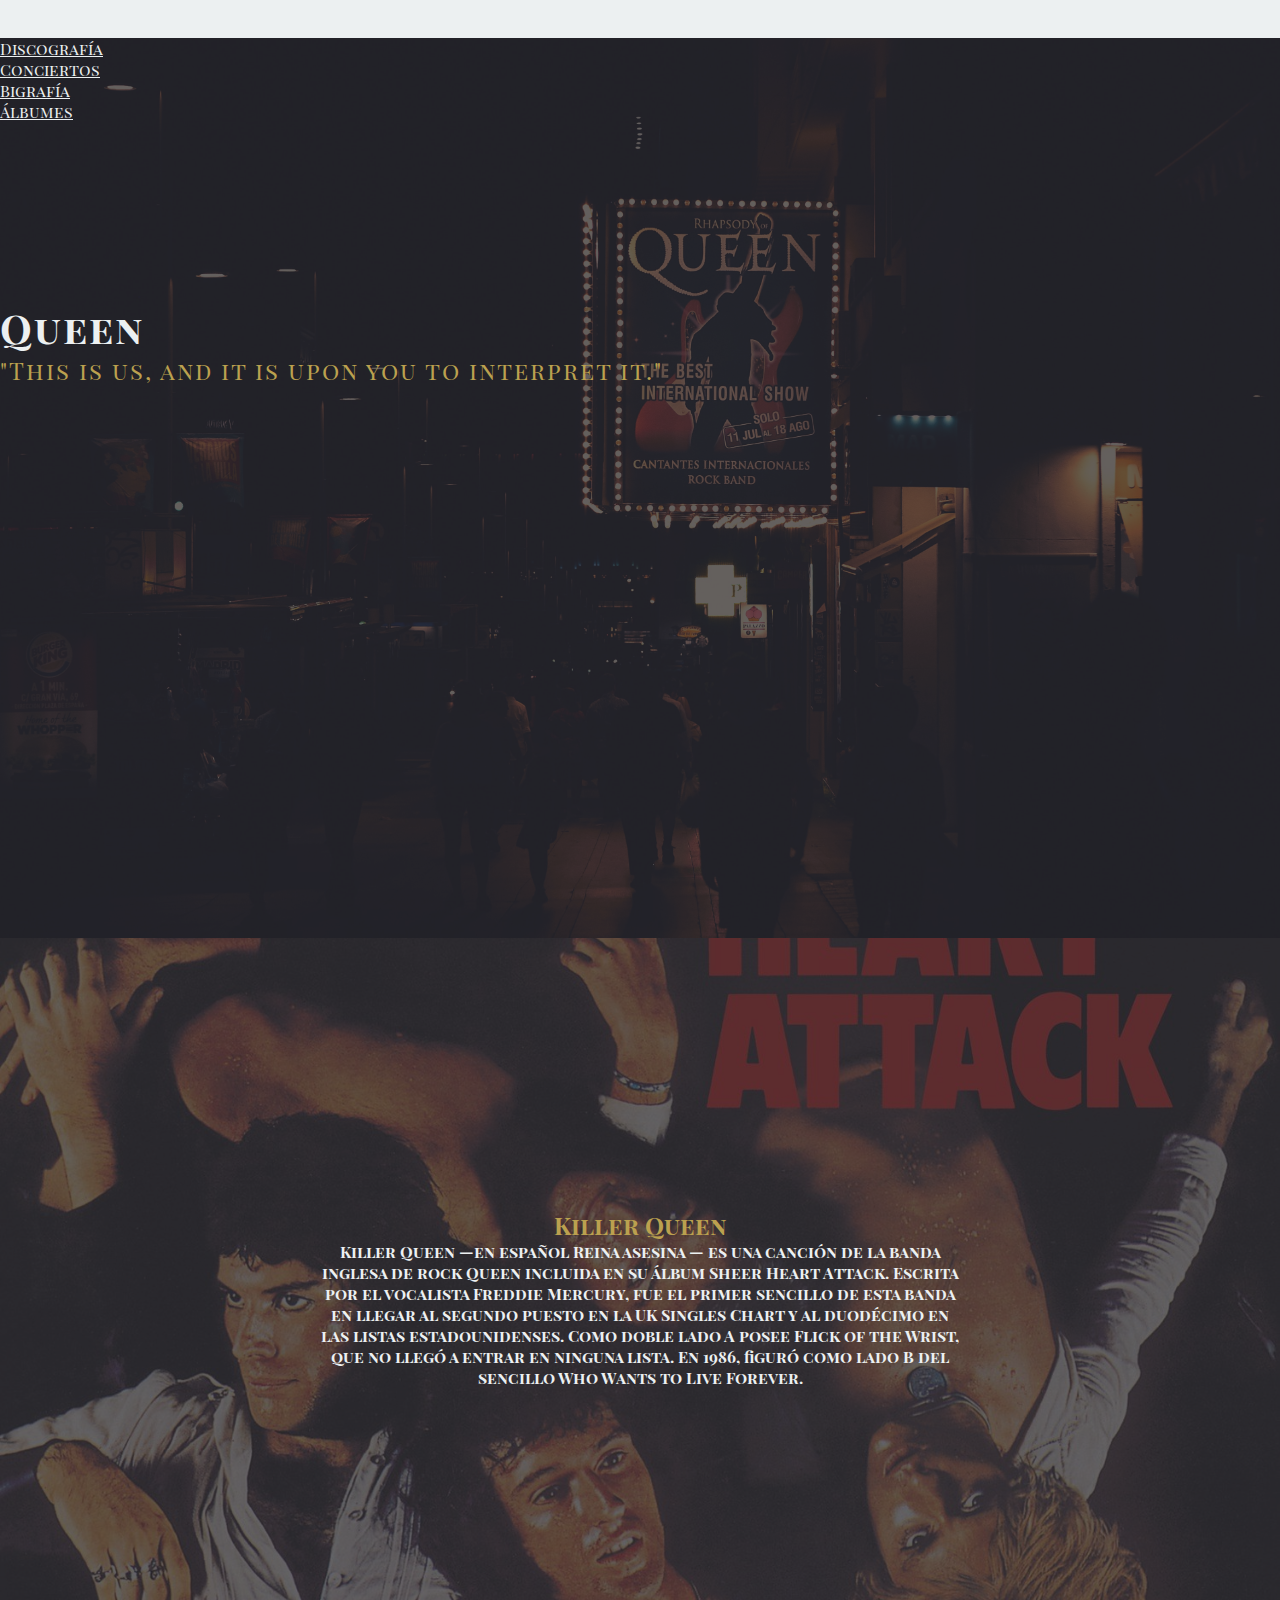
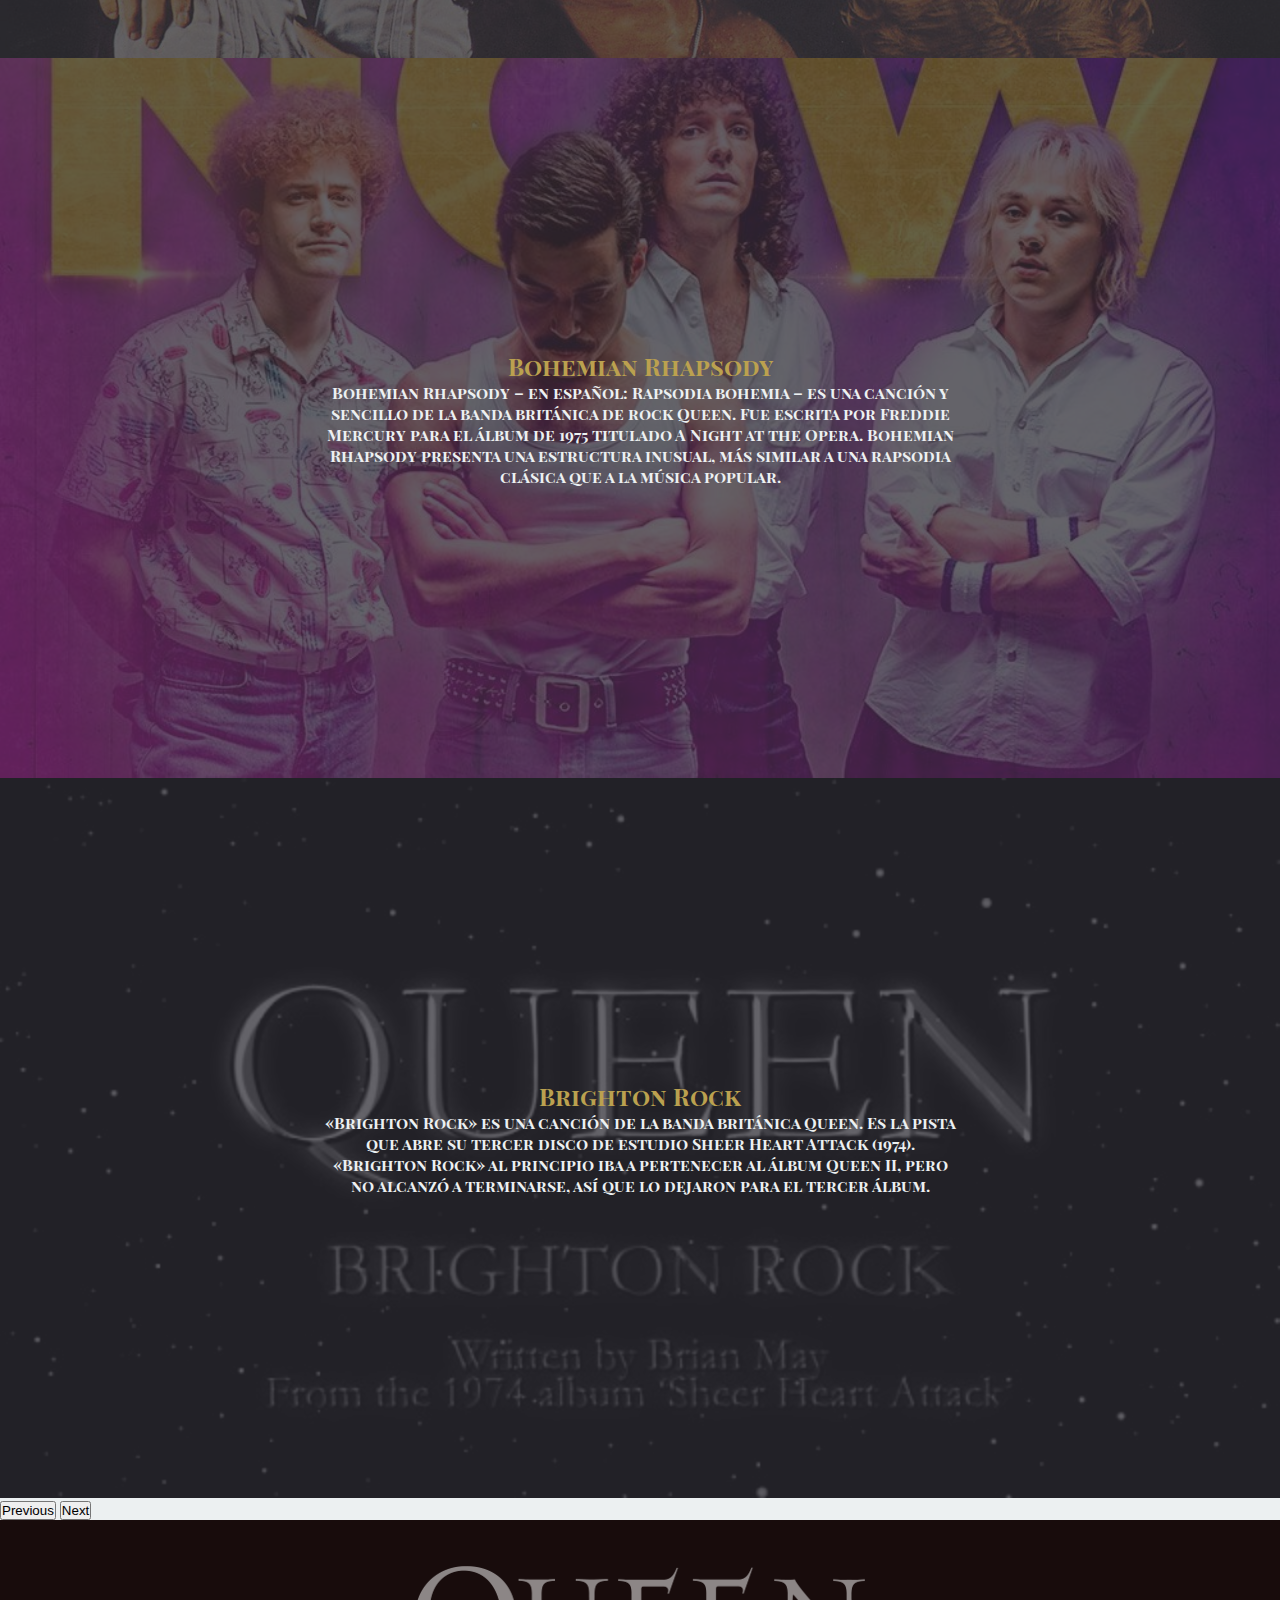
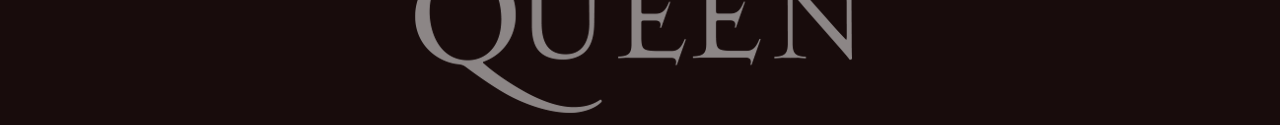
<file: index.html>
<!DOCTYPE html>
<html lang="en">

<head>
  <meta charset="UTF-8" />
  <meta name="viewport" content="width=device-width, initial-scale=1.0" />
  <title>Queen</title>
  <link rel="preconnect" href="https://fonts.googleapis.com" />
  <link rel="preconnect" href="https://fonts.gstatic.com" crossorigin />
  <link href="https://fonts.googleapis.com/css2?family=Playfair+Display+SC:ital,wght@1,900&display=swap"
    rel="stylesheet" />
  <link href="https://cdn.jsdelivr.net/npm/bootstrap@5.1.3/dist/css/bootstrap.min.css" rel="stylesheet"
    integrity="sha384-1BmE4kWBq78iYhFldvKuhfTAU6auU8tT94WrHftjDbrCEXSU1oBoqyl2QvZ6jIW3" crossorigin="anonymous">
  <link rel="stylesheet" href="./assets/css/style.css" />
</head>

<body>
  <div class="container-fluid banner">
    <div class="row">
      <div class="col-md-12">
        <nav class="navbar navbar-expand-lg navbar-light ">
          <div class="container">
            <a class="navbar-brand mb-0 h1">

            </a>
            <ul class=" navbar-nav  justify-content-end">
              <li class="nav-item"><a href="./index2.html" class="nav-link">Discograf&iacute;a</a></li>
              <li class="nav-item"><a href="./index3.html" class="nav-link">Conciertos</a></li>
              <li class="nav-item"><a href="./index4.html" class="nav-link">Bigraf&iacute;a</a></li>
              <li class="nav-item"><a href="./index5.html" class="nav-link">&Aacute;lbumes</a></li>
            </ul>
          </div>
        </nav>
        <div class="col-md-8 offset-md-2 info">
          <h1 class="text-center">Queen</h1>
          <p class="text-center">
            "This is us, and it is upon you to interpret it."
          </p>
        </div>
      </div>
    </div>

  </div>


  <div id="carouselExampleFade" class="carousel slide carousel-fade" data-bs-ride="carousel">
    <div class="carousel-inner">
      <div class="carousel-item active song__killer">
        <div class="song__text">
          <h2>Killer Queen</h2>
          <p>
            Killer Queen —en español Reina asesina — es una canción de la banda
            inglesa de rock Queen incluida en su álbum Sheer Heart Attack. Escrita
            por el vocalista Freddie Mercury, fue el primer sencillo de esta banda
            en llegar al segundo puesto en la UK Singles Chart y al duodécimo en
            las listas estadounidenses. Como doble lado A posee Flick of the
            Wrist, que no llegó a entrar en ninguna lista. En 1986, figuró como
            lado B del sencillo Who Wants to Live Forever.
          </p>
        </div>
      </div>
      <div class="carousel-item song">
        <div class="song__text">
          <h2>Bohemian Rhapsody</h2>
          <p>
            Bohemian Rhapsody – en español: Rapsodia bohemia – es una canción y
            sencillo de la banda británica de rock Queen. Fue escrita por Freddie
            Mercury para el álbum de 1975 titulado A Night at the Opera. Bohemian
            Rhapsody presenta una estructura inusual, más similar a una rapsodia
            clásica que a la música popular.
          </p>
        </div>
      </div>
      <div class="carousel-item song__brock">
        <div class="song__text">
          <h2>Brighton Rock</h2>
          <p>«Brighton Rock» es una canción de la banda británica Queen. Es la pista que abre su tercer disco de estudio
            Sheer Heart Attack (1974). «Brighton Rock» al principio iba a pertenecer al álbum Queen II, pero no alcanzó
            a terminarse, así que lo dejaron para el tercer álbum.</p>
        </div>
      </div>
    </div>
    <button class="carousel-control-prev" type="button" data-bs-target="#carouselExampleFade" data-bs-slide="prev">
      <span class="carousel-control-prev-icon" aria-hidden="true"></span>
      <span class="visually-hidden">Previous</span>
    </button>
    <button class="carousel-control-next" type="button" data-bs-target="#carouselExampleFade" data-bs-slide="next">
      <span class="carousel-control-next-icon" aria-hidden="true"></span>
      <span class="visually-hidden">Next</span>
    </button>
  </div>
  <footer class="footer">
    <div class="container">
      <a href="#" class="footer__logo">
        <img src="./assets/images/footer-logo.png" alt="" />
      </a>
    </div>
  </footer>

  <script src="https://cdn.jsdelivr.net/npm/bootstrap@5.1.3/dist/js/bootstrap.bundle.min.js"
    integrity="sha384-ka7Sk0Gln4gmtz2MlQnikT1wXgYsOg+OMhuP+IlRH9sENBO0LRn5q+8nbTov4+1p"
    crossorigin="anonymous"></script>
  <script src="./assets/js/script.js"></script>
</body>

</html>
</file>
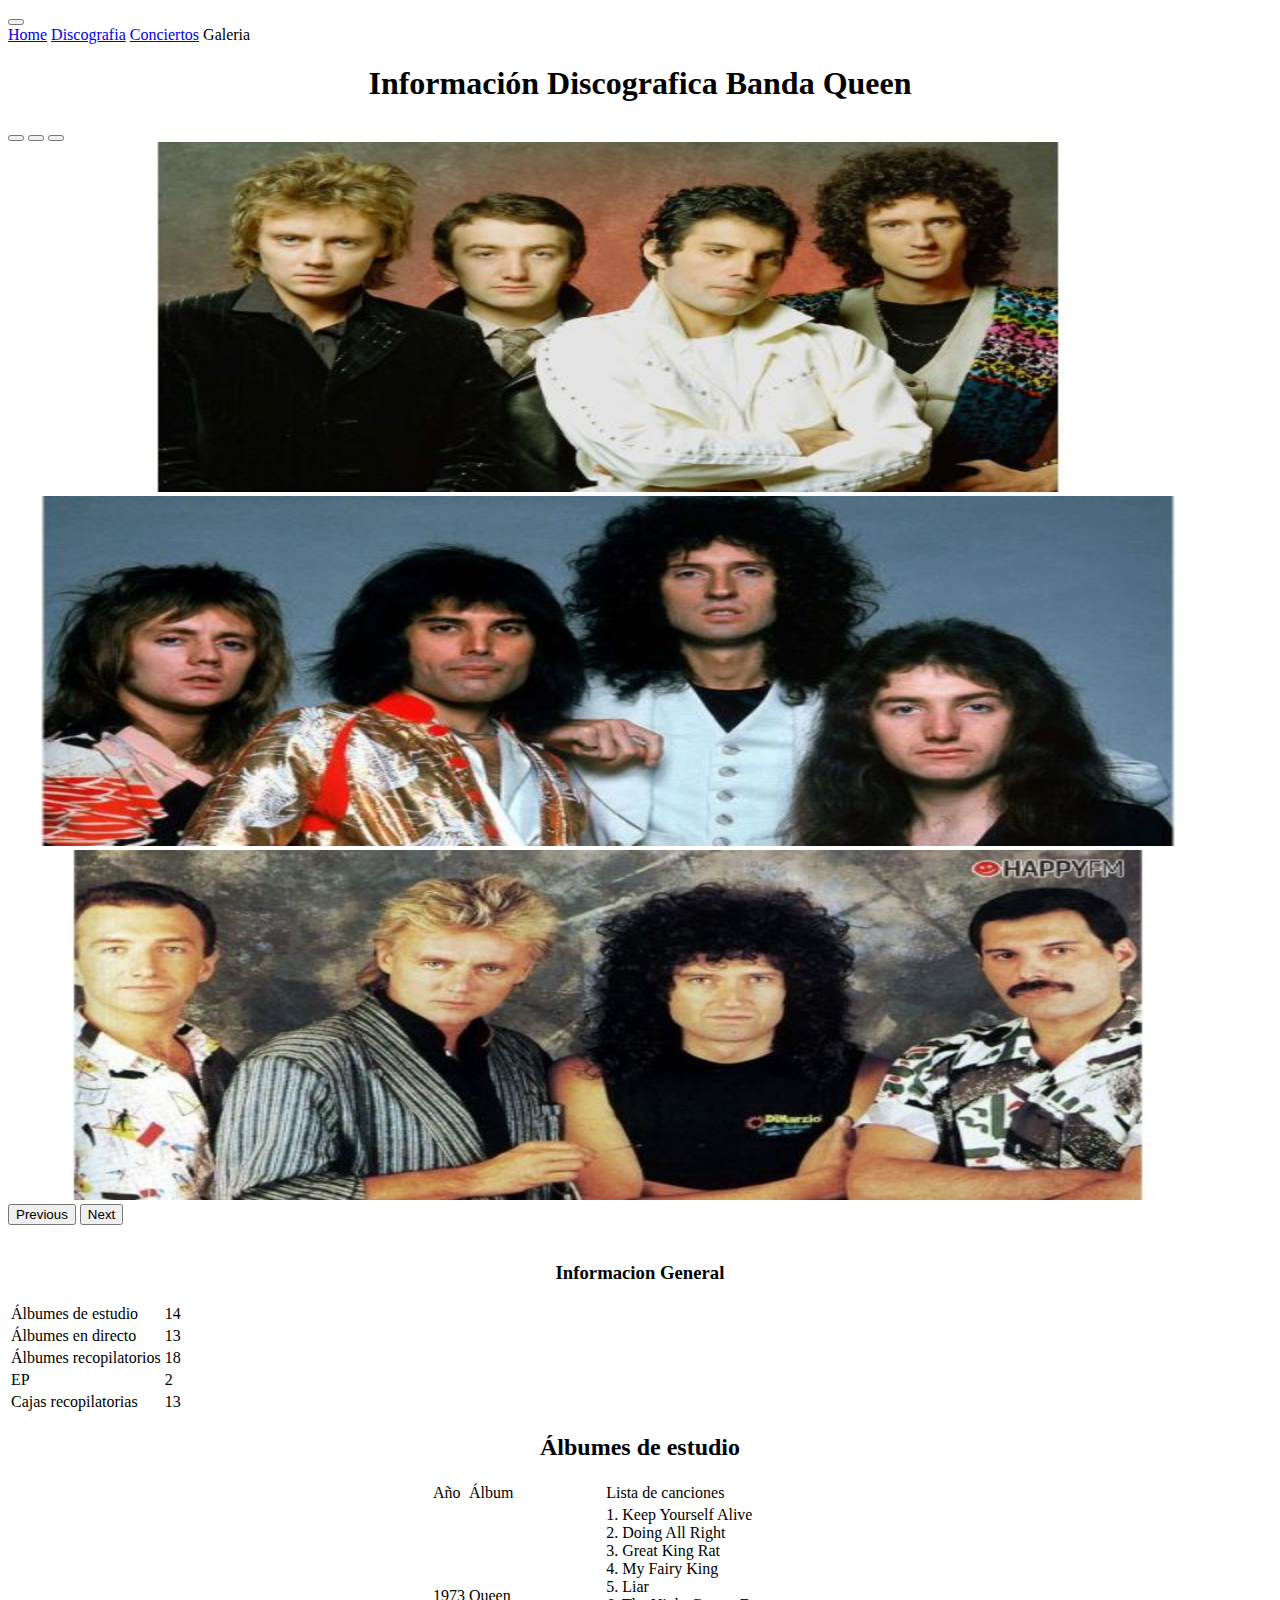
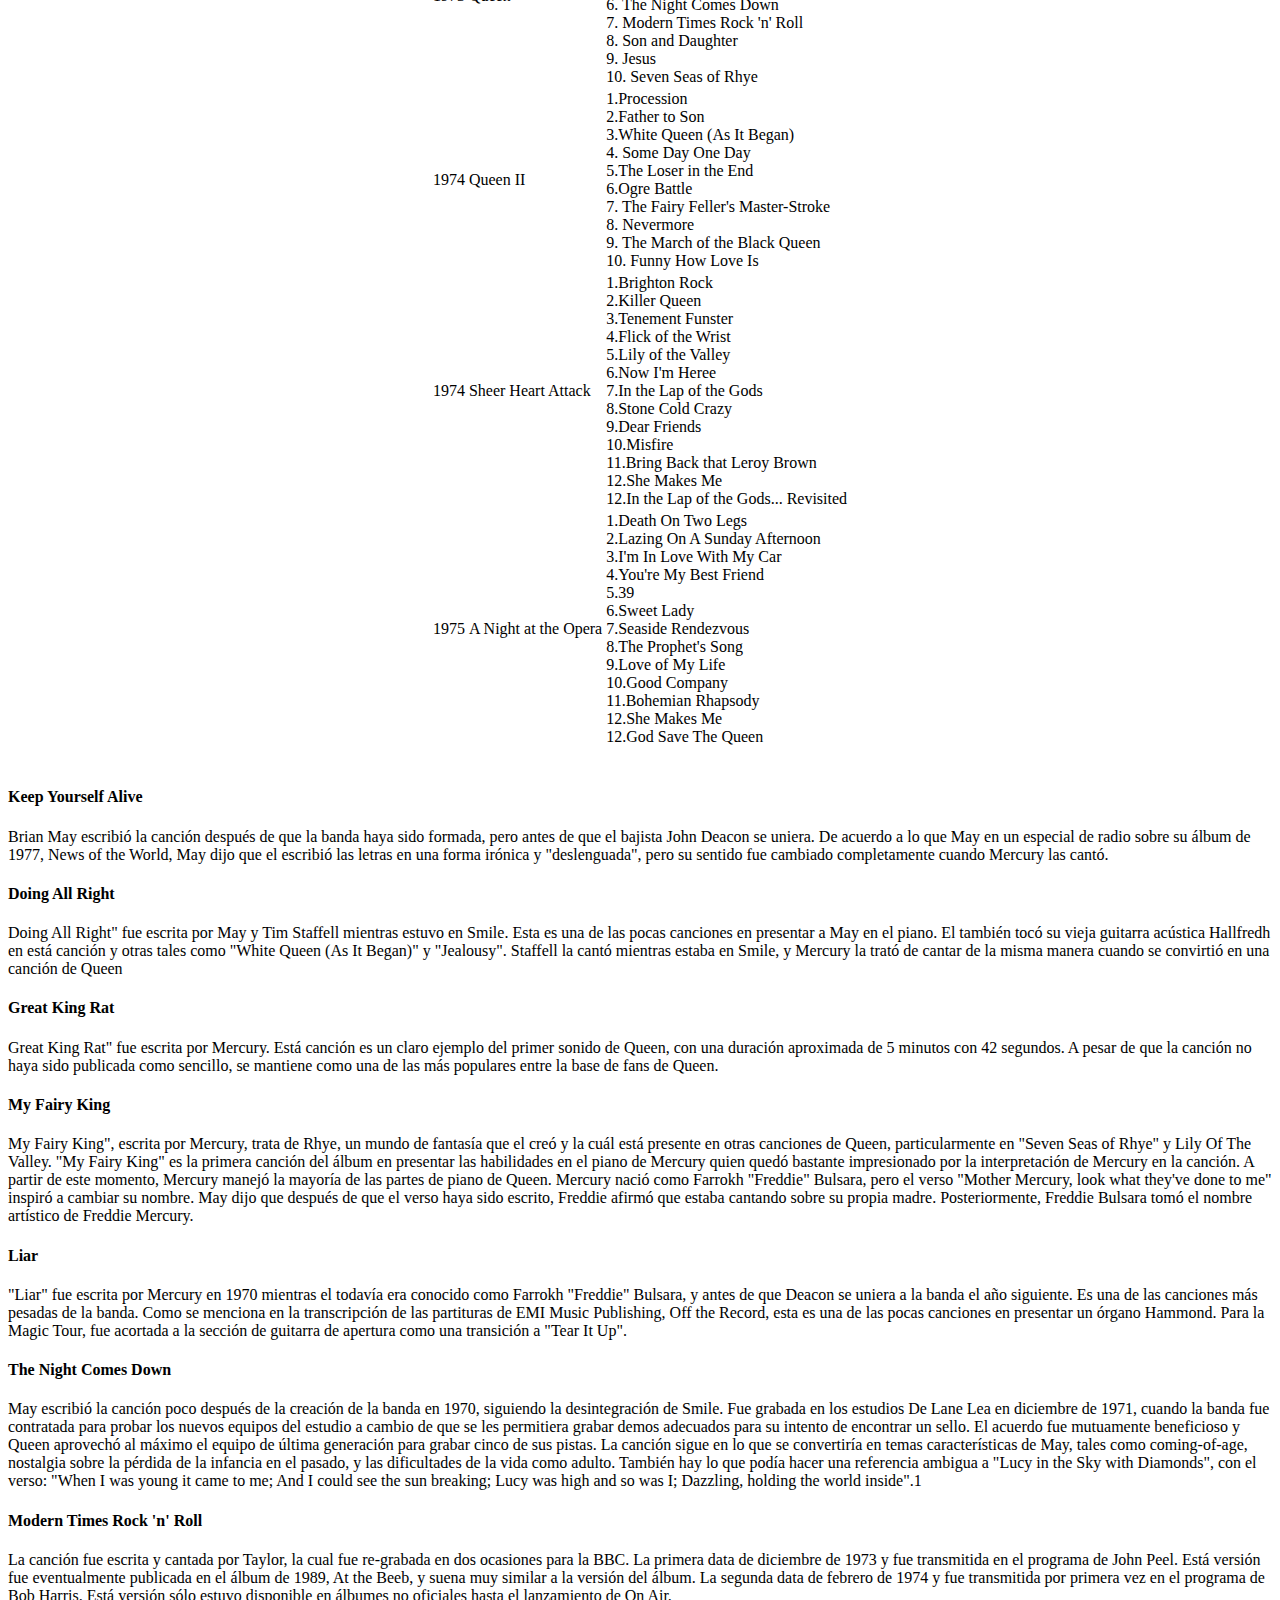
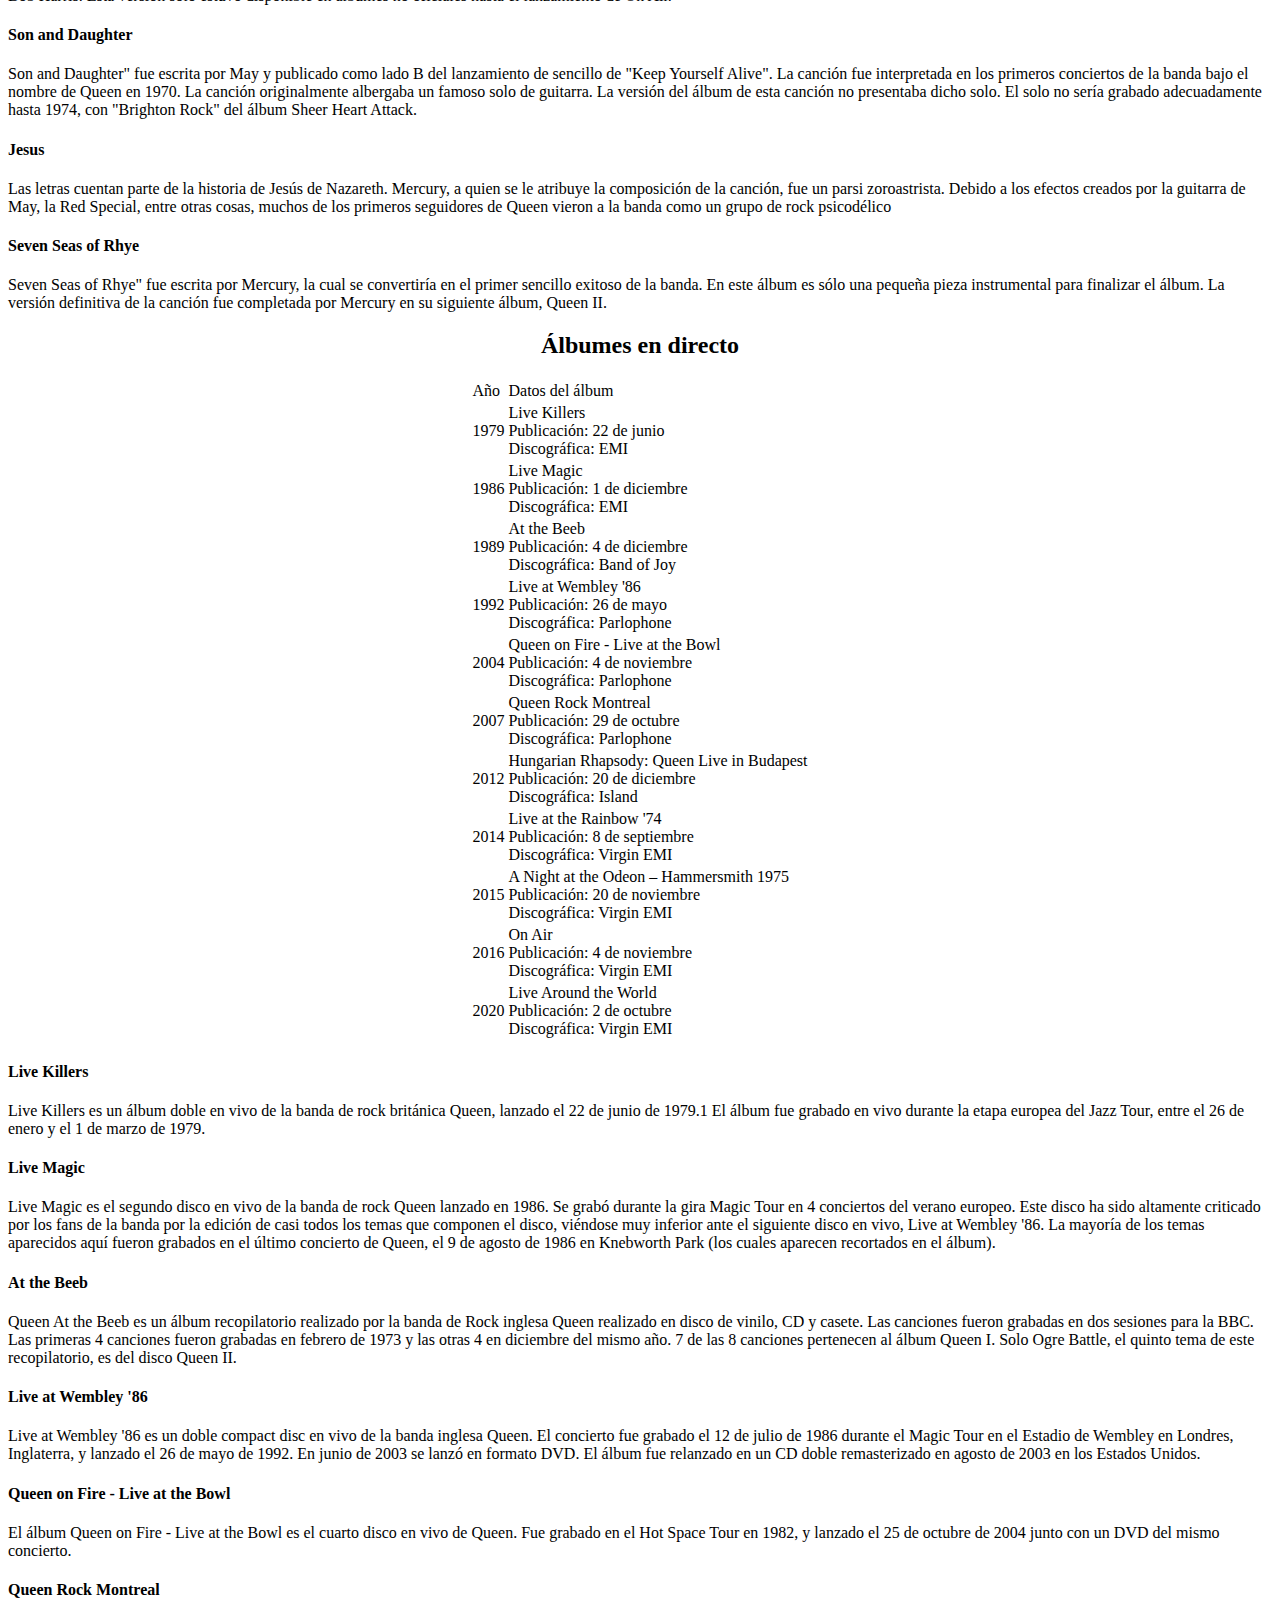
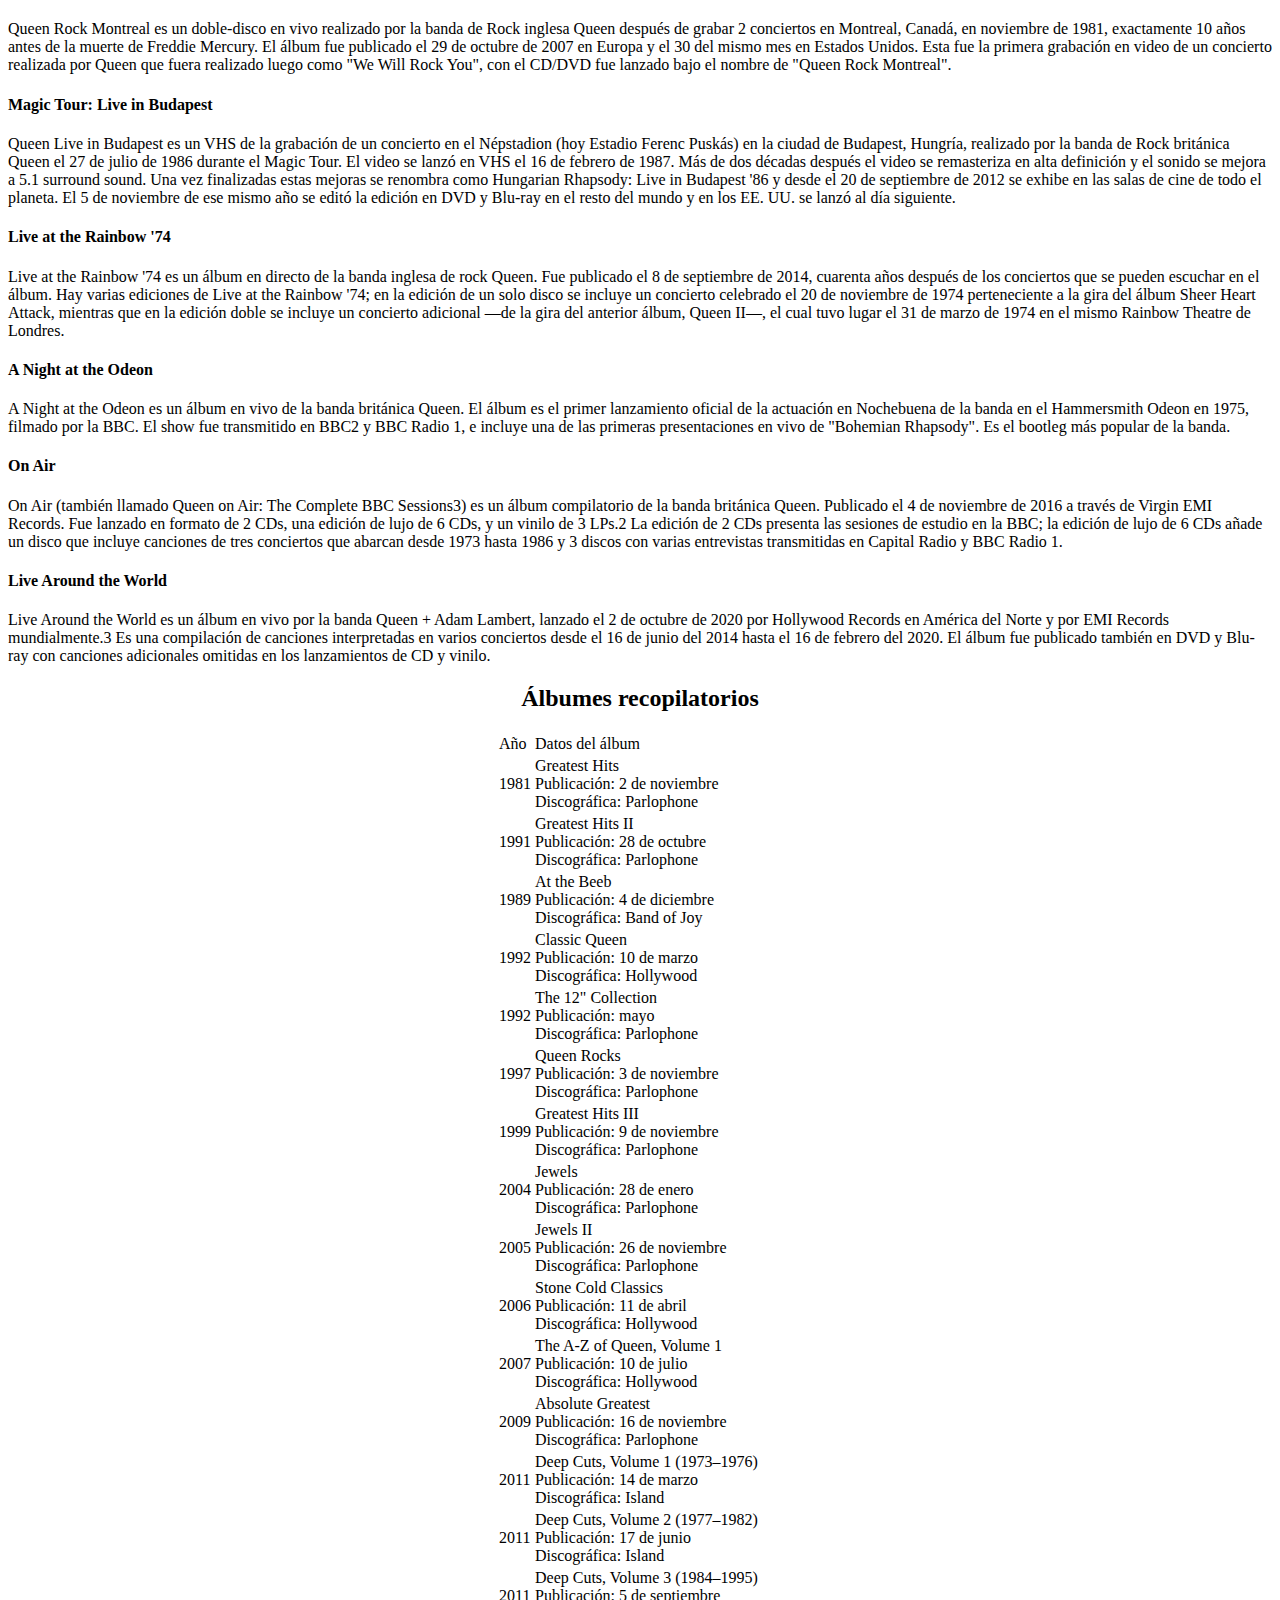
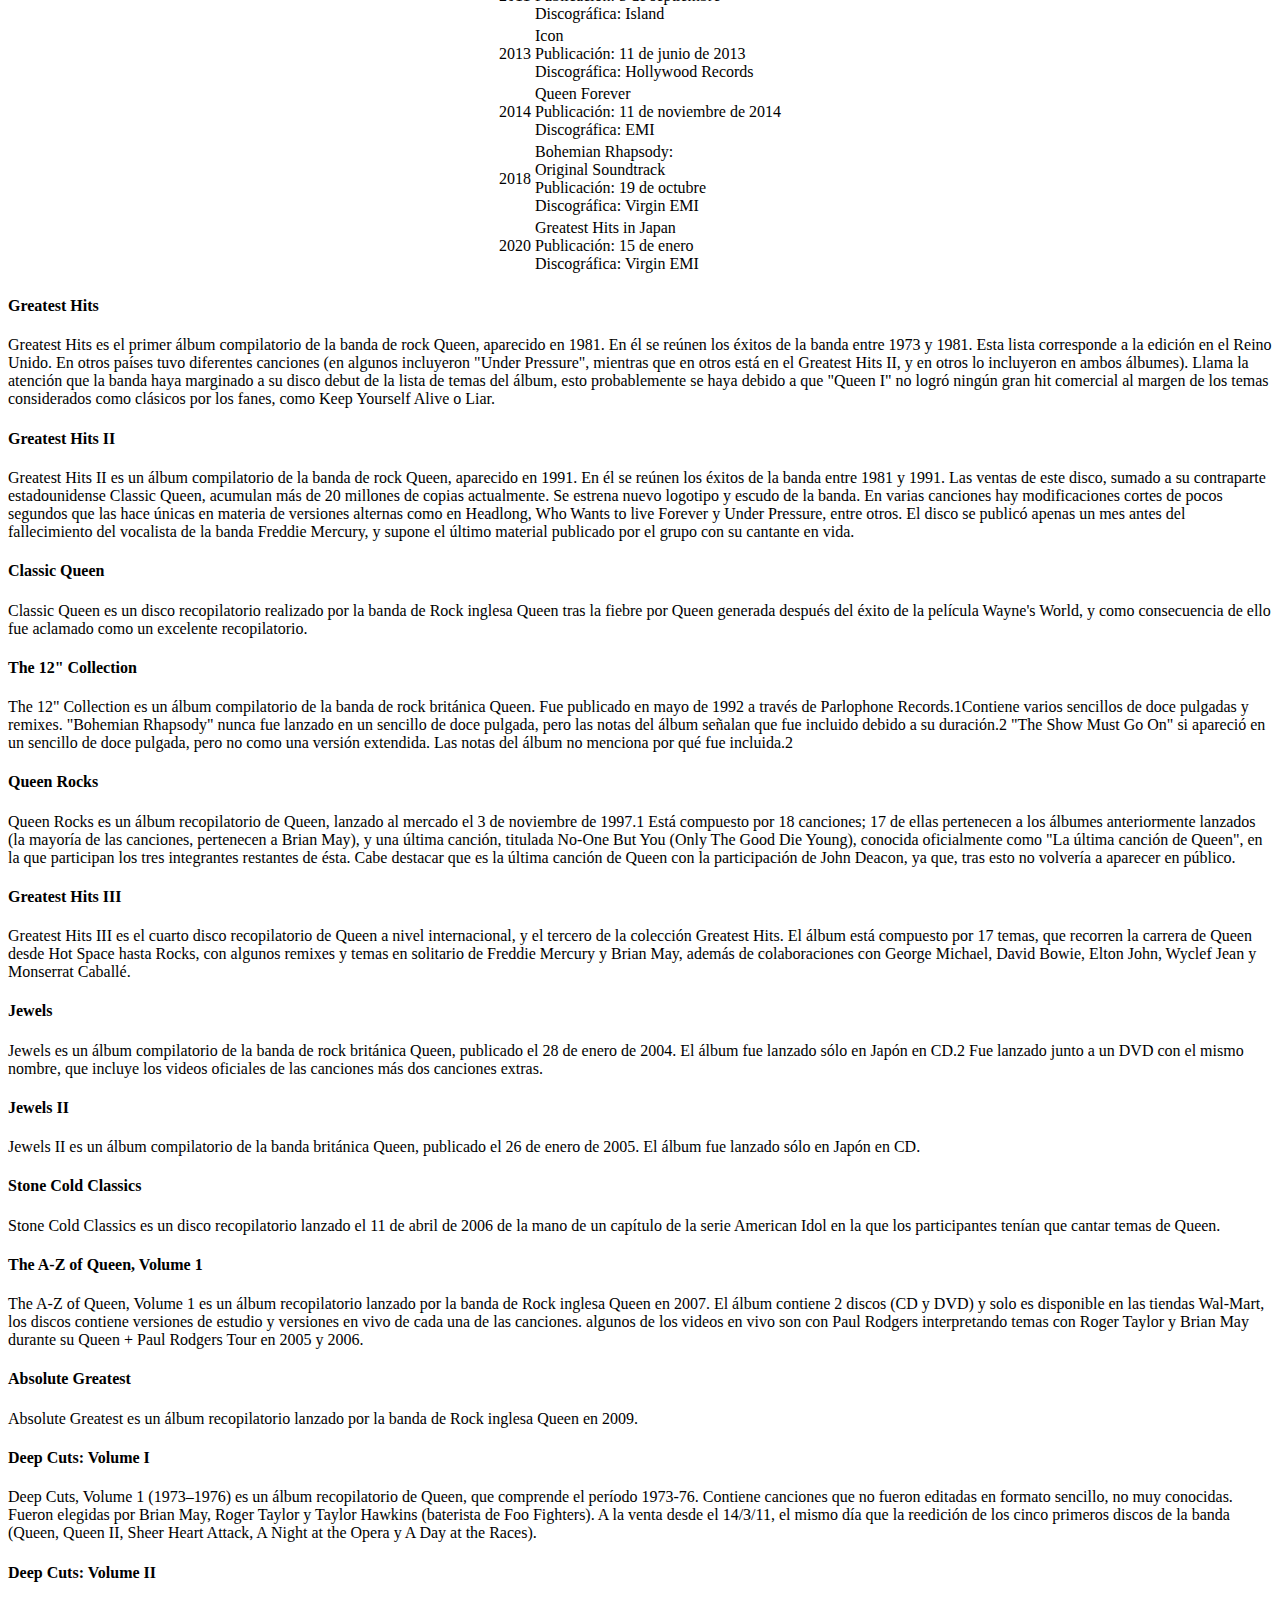
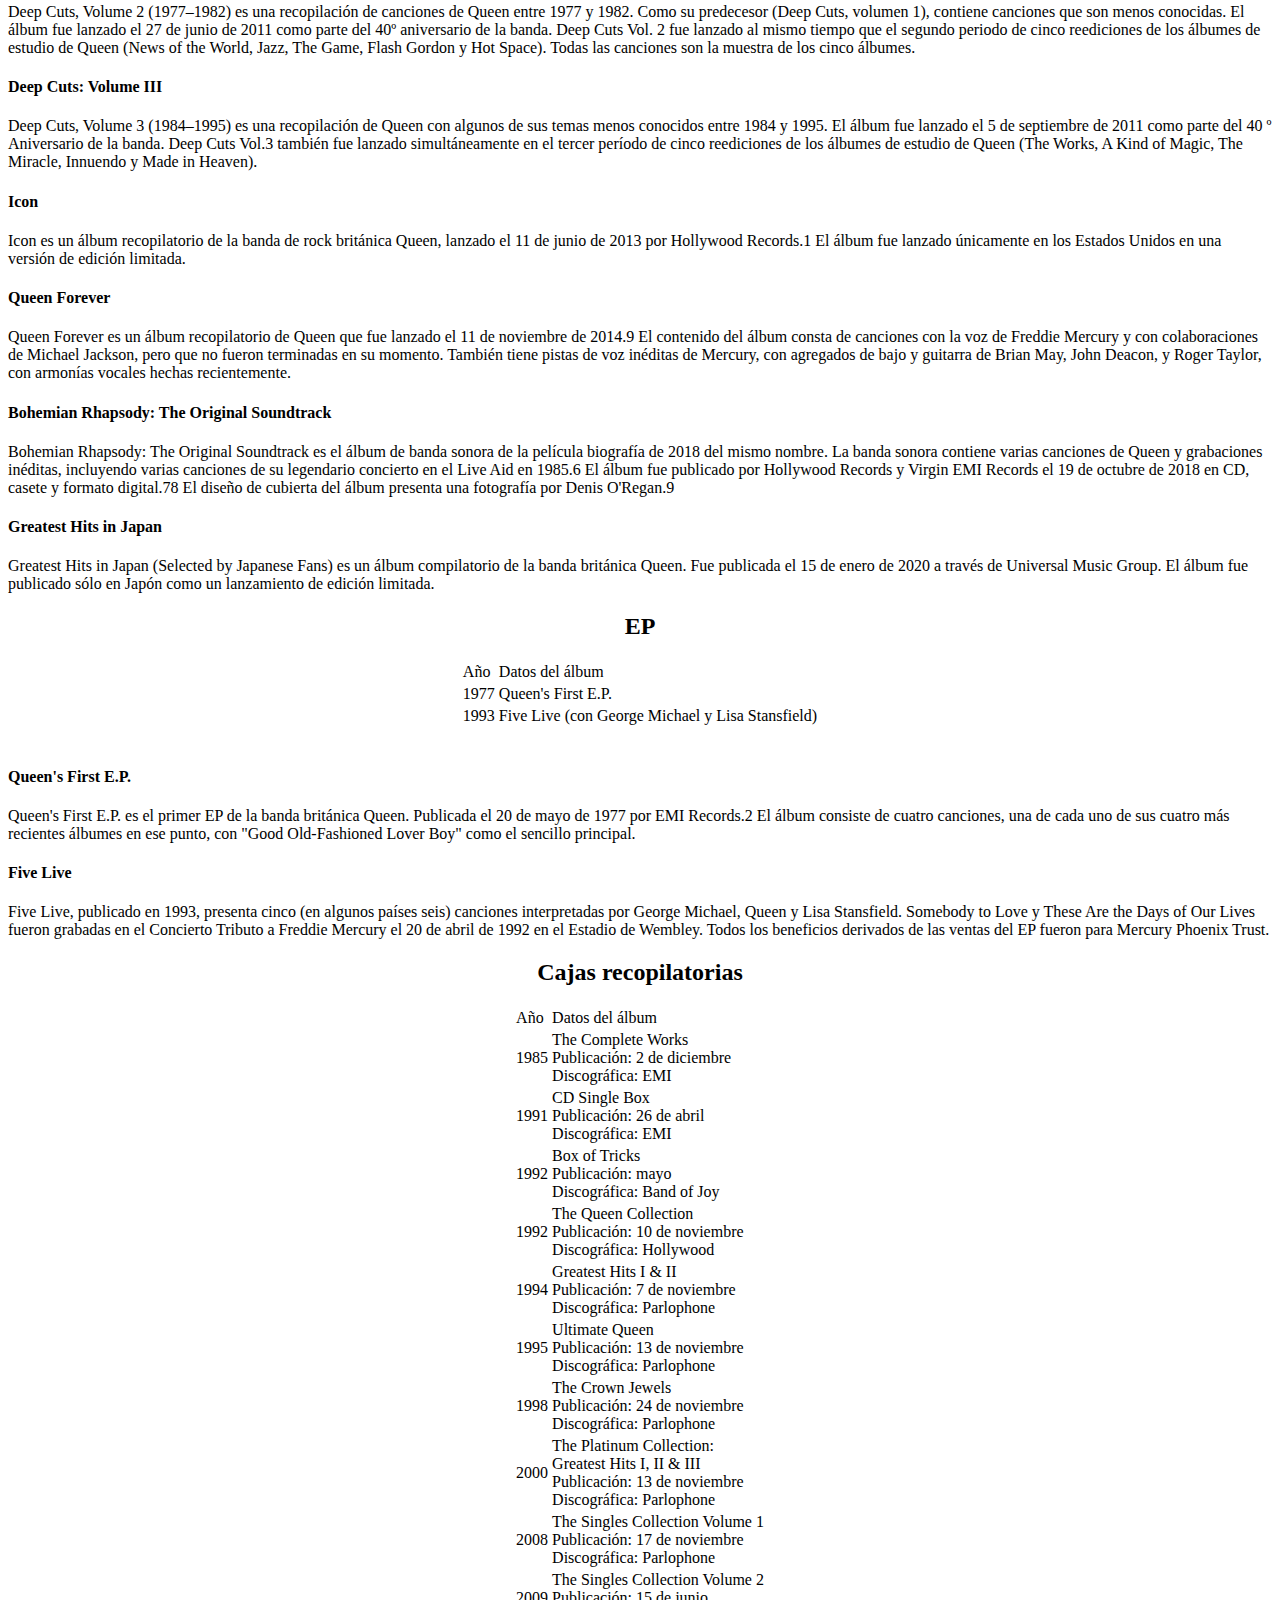
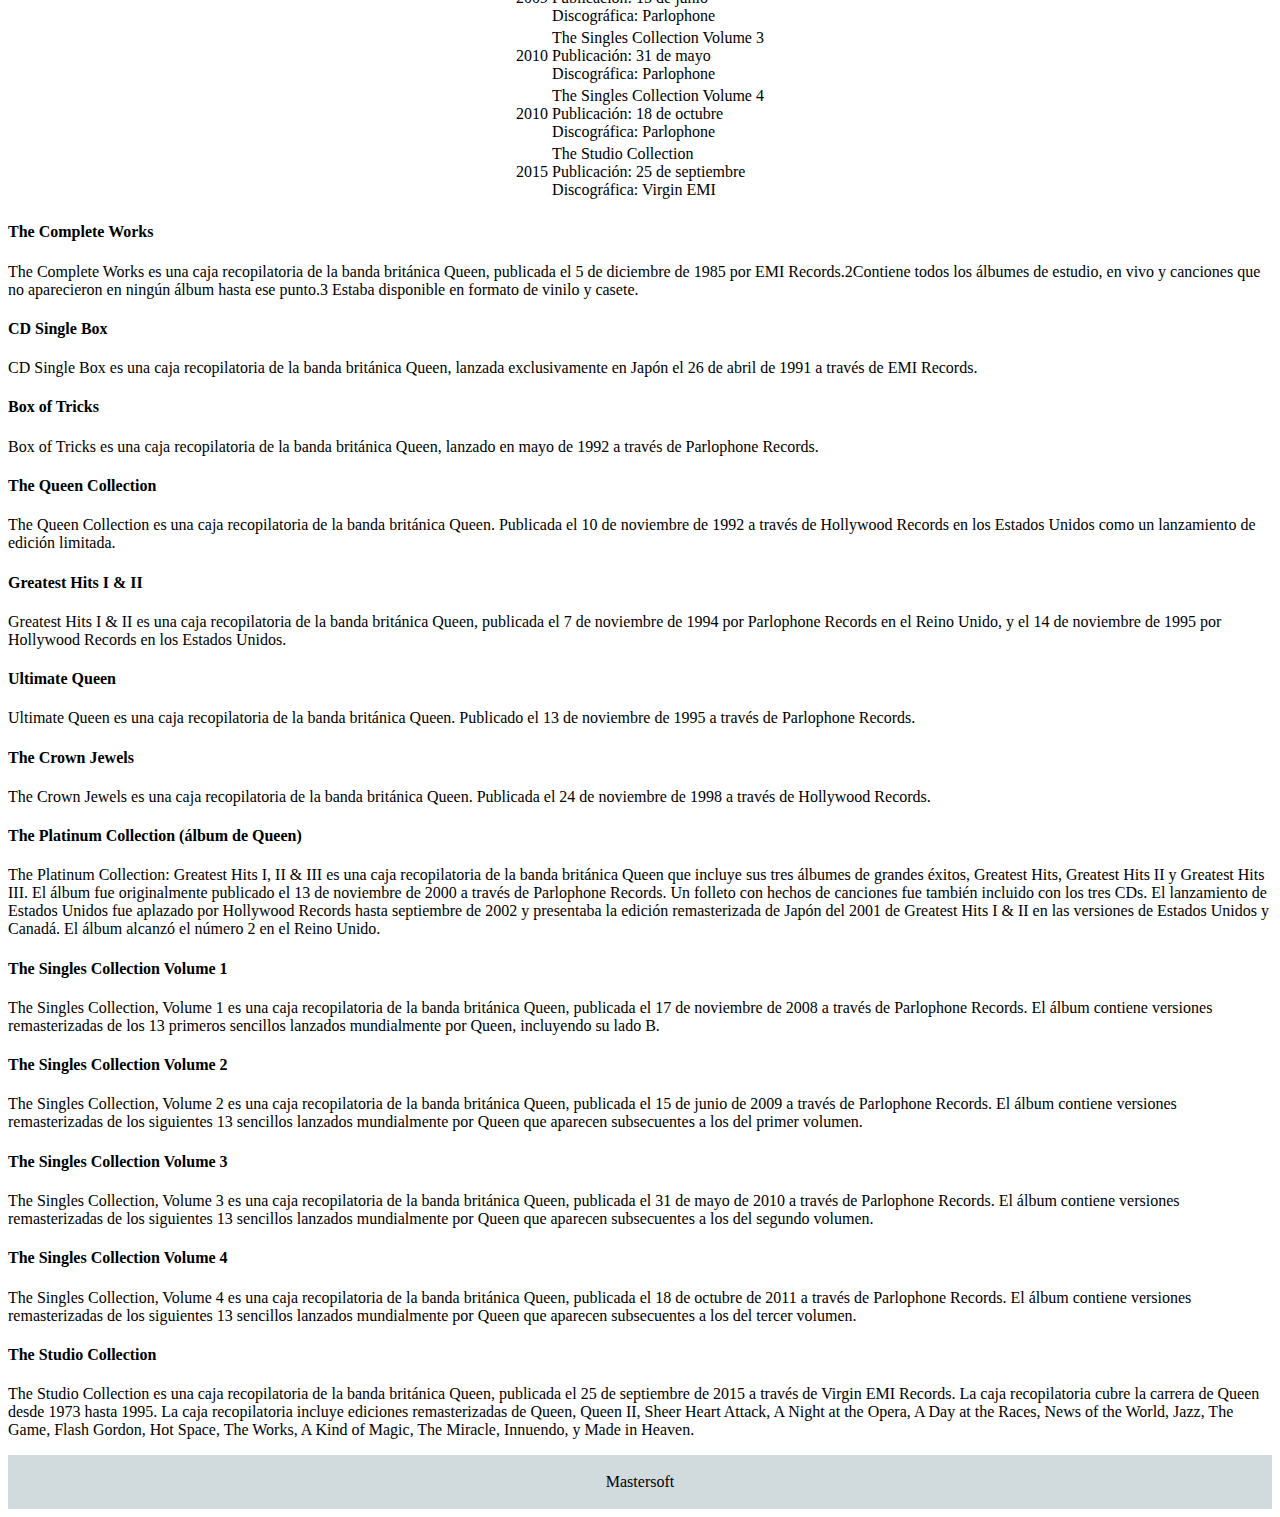
<file: index2.html>
<!DOCTYPE html>
<html lang="en">

<head>
  <meta charset="UTF-8" />
  <link href="https://cdn.jsdelivr.net/npm/bootstrap@5.1.3/dist/css/bootstrap.min.css" rel="stylesheet"
    integrity="sha384-1BmE4kWBq78iYhFldvKuhfTAU6auU8tT94WrHftjDbrCEXSU1oBoqyl2QvZ6jIW3" crossorigin="anonymous">
  <meta http-equiv="X-UA-Compatible" content="IE=edge" />
  <meta name="viewport" content="width=device-width, initial-scale=1.0" />
  <link rel="stylesheet" href="./assets/css/styleD.css" />
  <title>MasterSoft</title>
</head>

<body>
  <nav class="navbar navbar-expand-lg navbar-light bg-light">
    <div class="container-fluid">
      <button class="navbar-toggler" type="button" data-bs-toggle="collapse" data-bs-target="#navbarNavAltMarkup"
        aria-controls="navbarNavAltMarkup" aria-expanded="false" aria-label="Toggle navigation">
        <span class="navbar-toggler-icon"></span>
      </button>
      <div class="collapse navbar-collapse" id="navbarNavAltMarkup">
        <div class="navbar-nav">
          <a class="nav-link active" aria-current="page" href="#">Home</a>
          <a class="nav-link" href="#">Discografia</a>
          <a class="nav-link" href="#">Conciertos</a>
          <a class="nav-link disabled">Galeria</a>
        </div>
      </div>
    </div>
  </nav>
  <h1 class="titulo">Información Discografica Banda Queen</h1>
  <div id="carouselExampleIndicators" class="carousel slide" data-bs-ride="carousel">
    <div class="carousel-indicators">
      <button type="button" data-bs-target="#carouselExampleIndicators" data-bs-slide-to="0" class="active"
        aria-current="true" aria-label="Slide 1"></button>
      <button type="button" data-bs-target="#carouselExampleIndicators" data-bs-slide-to="1"
        aria-label="Slide 2"></button>
      <button type="button" data-bs-target="#carouselExampleIndicators" data-bs-slide-to="2"
        aria-label="Slide 3"></button>
    </div>
    <div class="carousel-inner">
      <div class="carousel-item active">
        <img src="./assets/images/img1.jpg" class="image3" alt="...">
      </div>
      <div class="carousel-item">
        <img src="./assets/images/img5.jpg" class="image3" alt="...">
      </div>
      <div class="carousel-item">
        <img src="./assets/images/queen4.jpg" class="image3" alt="...">
      </div>
    </div>
    <button class="carousel-control-prev" type="button" data-bs-target="#carouselExampleIndicators"
      data-bs-slide="prev">
      <span class="carousel-control-prev-icon" aria-hidden="true"></span>
      <span class="visually-hidden">Previous</span>
    </button>
    <button class="carousel-control-next" type="button" data-bs-target="#carouselExampleIndicators"
      data-bs-slide="next">
      <span class="carousel-control-next-icon" aria-hidden="true"></span>
      <span class="visually-hidden">Next</span>
    </button>
  </div>
  <br>

  <center>
    <h3>Informacion General</h3>
  </center>
  <table class="table table-striped">
    <tr>
      <td>Álbumes de estudio</td>
      <td>14</td>
    </tr>
    <tr>
      <td>Álbumes en directo</td>
      <td>13</td>
    </tr>
    <tr>
      <td>Álbumes recopilatorios</td>
      <td>18</td>
    </tr>
    <tr>
      <td>EP</td>
      <td>2</td>
    </tr>
    <tr>
      <td>Cajas recopilatorias</td>
      <td>13</td>
    </tr>
  </table>

  <center>
    <h2>Álbumes de estudio</h2>
  </center>
  <table class="table-bordered" style="margin: 0 auto">
    <tr>
      <td>Año</td>
      <td>Álbum</td>
      <td>Lista de canciones</td>
    </tr>
    <tr>
      <td>1973</td>
      <td>Queen</td>
      <td>1. Keep Yourself Alive <br> 2. Doing All Right <br>3. Great King Rat <br>4. My Fairy King <br>5. Liar <br>6.
        The Night Comes Down <br>7. Modern Times Rock 'n' Roll <br>8. Son and Daughter <br>9. Jesus <br>10. Seven Seas
        of Rhye</td>
    </tr>
    <tr>
      <td>1974</td>
      <td>Queen II</td>
      <td>1.Procession <br>2.Father to Son <br>3.White Queen (As It Began)<br>4. Some Day One Day<br>5.The Loser in the
        End<br>6.Ogre Battle<br>7. The Fairy Feller's Master-Stroke<br>8. Nevermore<br>9. The March of the Black Queen
        <br>10. Funny How Love Is</td>
    </tr>
    <tr>
      <td>1974</td>
      <td>Sheer Heart Attack</td>
      <td>1.Brighton Rock<br>2.Killer Queen<br>3.Tenement Funster<br>4.Flick of the Wrist<br>5.Lily of the
        Valley<br>6.Now I'm Heree<br>7.In the Lap of the Gods<br>8.Stone Cold Crazy<br>9.Dear
        Friends<br>10.Misfire<br>11.Bring Back that Leroy Brown<br>12.She Makes Me<br>12.In the Lap of the Gods...
        Revisited</td>
    </tr>
    <tr>
      <td>1975</td>
      <td>A Night at the Opera</td>
      <td>1.Death On Two Legs<br>2.Lazing On A Sunday Afternoon<br>3.I'm In Love With My Car<br>4.You're My Best
        Friend<br>5.39<br>6.Sweet Lady<br>7.Seaside Rendezvous<br>8.The Prophet's Song<br>9.Love of My Life<br>10.Good
        Company<br>11.Bohemian Rhapsody<br>12.She Makes Me<br>12.God Save The Queen</td>
    </tr>
  </table>
  <br>
  <h4>Keep Yourself Alive</h4>
  <p class="lh-sm">
    Brian May escribió la canción después de que la banda haya sido formada,
    pero antes de que el bajista John Deacon se uniera. De acuerdo a lo que
    May en un especial de radio sobre su álbum de 1977, News of the World, May
    dijo que el escribió las letras en una forma irónica y "deslenguada", pero
    su sentido fue cambiado completamente cuando Mercury las cantó.
  </p>

  <h4>Doing All Right</h4>
  <p class="lh-sm">
    Doing All Right" fue escrita por May y Tim Staffell mientras estuvo en
    Smile. Esta es una de las pocas canciones en presentar a May en el piano.
    El también tocó su vieja guitarra acústica Hallfredh en está canción y
    otras tales como "White Queen (As It Began)" y "Jealousy". Staffell la
    cantó mientras estaba en Smile, y Mercury la trató de cantar de la misma
    manera cuando se convirtió en una canción de Queen
  </p>

  <h4>Great King Rat</h4>
  <p class="lh-sm">
    Great King Rat" fue escrita por Mercury. Está canción es un claro ejemplo
    del primer sonido de Queen, con una duración aproximada de 5 minutos con
    42 segundos. A pesar de que la canción no haya sido publicada como
    sencillo, se mantiene como una de las más populares entre la base de fans
    de Queen.
  </p>

  <h4>My Fairy King</h4>
  <p class="lh-sm">
    My Fairy King", escrita por Mercury, trata de Rhye, un mundo de fantasía
    que el creó y la cuál está presente en otras canciones de Queen,
    particularmente en "Seven Seas of Rhye" y Lily Of The Valley. "My Fairy
    King" es la primera canción del álbum en presentar las habilidades en el
    piano de Mercury quien quedó bastante impresionado por la interpretación
    de Mercury en la canción. A partir de este momento, Mercury manejó la
    mayoría de las partes de piano de Queen. Mercury nació como Farrokh
    "Freddie" Bulsara, pero el verso "Mother Mercury, look what they've done
    to me" inspiró a cambiar su nombre. May dijo que después de que el verso
    haya sido escrito, Freddie afirmó que estaba cantando sobre su propia
    madre. Posteriormente, Freddie Bulsara tomó el nombre artístico de Freddie
    Mercury.
  </p>

  <h4>Liar</h4>
  <p class="lh-sm">
    "Liar" fue escrita por Mercury en 1970 mientras el todavía era conocido
    como Farrokh "Freddie" Bulsara, y antes de que Deacon se uniera a la banda
    el año siguiente. Es una de las canciones más pesadas de la banda. Como se
    menciona en la transcripción de las partituras de EMI Music Publishing,
    Off the Record, esta es una de las pocas canciones en presentar un órgano
    Hammond. Para la Magic Tour, fue acortada a la sección de guitarra de
    apertura como una transición a "Tear It Up".
  </p>

  <h4>The Night Comes Down</h4>
  <p class="lh-sm">
    May escribió la canción poco después de la creación de la banda en 1970,
    siguiendo la desintegración de Smile. Fue grabada en los estudios De Lane
    Lea en diciembre de 1971, cuando la banda fue contratada para probar los
    nuevos equipos del estudio a cambio de que se les permitiera grabar demos
    adecuados para su intento de encontrar un sello. El acuerdo fue mutuamente
    beneficioso y Queen aprovechó al máximo el equipo de última generación
    para grabar cinco de sus pistas. La canción sigue en lo que se convertiría
    en temas características de May, tales como coming-of-age, nostalgia sobre
    la pérdida de la infancia en el pasado, y las dificultades de la vida como
    adulto. También hay lo que podía hacer una referencia ambigua a "Lucy in
    the Sky with Diamonds", con el verso: "When I was young it came to me; And
    I could see the sun breaking; Lucy was high and so was I; Dazzling,
    holding the world inside".1
  </p>

  <h4>Modern Times Rock 'n' Roll</h4>
  <p class="lh-sm">
    La canción fue escrita y cantada por Taylor, la cual fue re-grabada en dos
    ocasiones para la BBC. La primera data de diciembre de 1973 y fue
    transmitida en el programa de John Peel. Está versión fue eventualmente
    publicada en el álbum de 1989, At the Beeb, y suena muy similar a la
    versión del álbum. La segunda data de febrero de 1974 y fue transmitida
    por primera vez en el programa de Bob Harris. Está versión sólo estuvo
    disponible en álbumes no oficiales hasta el lanzamiento de On Air.
  </p>

  <h4>Son and Daughter</h4>
  <p class="lh-sm">
    Son and Daughter" fue escrita por May y publicado como lado B del
    lanzamiento de sencillo de "Keep Yourself Alive". La canción fue
    interpretada en los primeros conciertos de la banda bajo el nombre de
    Queen en 1970. La canción originalmente albergaba un famoso solo de
    guitarra. La versión del álbum de esta canción no presentaba dicho solo.
    El solo no sería grabado adecuadamente hasta 1974, con "Brighton Rock" del
    álbum Sheer Heart Attack.
  </p>

  <h4>Jesus</h4>
  <p class="lh-sm">
    Las letras cuentan parte de la historia de Jesús de Nazareth. Mercury, a
    quien se le atribuye la composición de la canción, fue un parsi
    zoroastrista. Debido a los efectos creados por la guitarra de May, la Red
    Special, entre otras cosas, muchos de los primeros seguidores de Queen
    vieron a la banda como un grupo de rock psicodélico
  </p>

  <h4>Seven Seas of Rhye</h4>
  <p class="lh-sm">
    Seven Seas of Rhye" fue escrita por Mercury, la cual se convertiría en el
    primer sencillo exitoso de la banda. En este álbum es sólo una pequeña
    pieza instrumental para finalizar el álbum. La versión definitiva de la
    canción fue completada por Mercury en su siguiente álbum, Queen II.
  </p>

  <center>
    <h2>Álbumes en directo</h2>
  </center>
  <table class="table-bordered" style="margin: 0 auto">
    <tr>
      <td>Año</td>
      <td>Datos del álbum</td>
    </tr>
    <tr>
      <td>1979</td>
      <td>Live Killers <br> Publicación: 22 de junio <br> Discográfica: EMI</td>
    </tr>
    <tr>
      <td>1986</td>
      <td>Live Magic <br> Publicación: 1 de diciembre <br> Discográfica: EMI</td>
    </tr>
    <tr>
      <td>1989</td>
      <td>At the Beeb <br> Publicación: 4 de diciembre <br> Discográfica: Band of Joy</td>
    </tr>
    <tr>
      <td>1992</td>
      <td>Live at Wembley '86 <br> Publicación: 26 de mayo <br> Discográfica: Parlophone</td>
    </tr>
    <tr>
      <td>2004</td>
      <td>Queen on Fire - Live at the Bowl <br> Publicación: 4 de noviembre <br> Discográfica: Parlophone</td>
    </tr>
    <tr>
      <td>2007</td>
      <td>Queen Rock Montreal <br> Publicación: 29 de octubre <br> Discográfica: Parlophone</td>
    </tr>
    <tr>
      <td>2012</td>
      <td>Hungarian Rhapsody: Queen Live in Budapest <br> Publicación: 20 de diciembre <br>Discográfica: Island</td>
    </tr>
    <tr>
      <td>2014</td>
      <td>Live at the Rainbow '74 <br> Publicación: 8 de septiembre <br>Discográfica: Virgin EMI</td>
    </tr>
    <tr>
      <td>2015</td>
      <td>A Night at the Odeon – Hammersmith 1975 <br>Publicación: 20 de noviembre <br>Discográfica: Virgin EMI</td>
    </tr>
    <tr>
      <td>2016</td>
      <td>On Air<br>Publicación: 4 de noviembre <br>Discográfica: Virgin EMI</td>
    </tr>
    <tr>
      <td>2020</td>
      <td>Live Around the World<br>Publicación: 2 de octubre<br>Discográfica: Virgin EMI</td>
    </tr>
  </table>

  <h4>Live Killers</h4>
  <p class="lh-sm">
    Live Killers es un álbum doble en vivo de la banda de rock británica
    Queen, lanzado el 22 de junio de 1979.1​ El álbum fue grabado en vivo
    durante la etapa europea del Jazz Tour, entre el 26 de enero y el 1 de
    marzo de 1979.
  </p>

  <h4>Live Magic</h4>
  <p class="lh-sm">
    Live Magic es el segundo disco en vivo de la banda de rock Queen lanzado
    en 1986. Se grabó durante la gira Magic Tour en 4 conciertos del verano
    europeo. Este disco ha sido altamente criticado por los fans de la banda
    por la edición de casi todos los temas que componen el disco, viéndose muy
    inferior ante el siguiente disco en vivo, Live at Wembley '86. La mayoría
    de los temas aparecidos aquí fueron grabados en el último concierto de
    Queen, el 9 de agosto de 1986 en Knebworth Park (los cuales aparecen
    recortados en el álbum).
  </p>

  <h4>At the Beeb</h4>
  <p class="lh-sm">
    Queen At the Beeb es un álbum recopilatorio realizado por la banda de Rock
    inglesa Queen realizado en disco de vinilo, CD y casete. Las canciones
    fueron grabadas en dos sesiones para la BBC. Las primeras 4 canciones
    fueron grabadas en febrero de 1973 y las otras 4 en diciembre del mismo
    año. 7 de las 8 canciones pertenecen al álbum Queen I. Solo Ogre Battle,
    el quinto tema de este recopilatorio, es del disco Queen II.
  </p>

  <h4>Live at Wembley '86</h4>
  <p class="lh-sm">
    Live at Wembley '86 es un doble compact disc en vivo de la banda inglesa
    Queen. El concierto fue grabado el 12 de julio de 1986 durante el Magic
    Tour en el Estadio de Wembley en Londres, Inglaterra, y lanzado el 26 de
    mayo de 1992. En junio de 2003 se lanzó en formato DVD. El álbum fue
    relanzado en un CD doble remasterizado en agosto de 2003 en los Estados
    Unidos.
  </p>
  <h4>Queen on Fire - Live at the Bowl</h4>
  <p class="lh-sm">
    El álbum Queen on Fire - Live at the Bowl es el cuarto disco en vivo de
    Queen. Fue grabado en el Hot Space Tour en 1982, y lanzado el 25 de
    octubre de 2004 junto con un DVD del mismo concierto.
  </p>
  <h4>Queen Rock Montreal</h4>
  <p class="lh-sm">
    Queen Rock Montreal es un doble-disco en vivo realizado por la banda de
    Rock inglesa Queen después de grabar 2 conciertos en Montreal, Canadá, en
    noviembre de 1981, exactamente 10 años antes de la muerte de Freddie
    Mercury. El álbum fue publicado el 29 de octubre de 2007 en Europa y el 30
    del mismo mes en Estados Unidos. Esta fue la primera grabación en video de
    un concierto realizada por Queen que fuera realizado luego como "We Will
    Rock You", con el CD/DVD fue lanzado bajo el nombre de "Queen Rock
    Montreal".
  </p>
  <h4>Magic Tour: Live in Budapest</h4>
  <p class="lh-sm">
    Queen Live in Budapest es un VHS de la grabación de un concierto en el
    Népstadion (hoy Estadio Ferenc Puskás) en la ciudad de Budapest, Hungría,
    realizado por la banda de Rock británica Queen el 27 de julio de 1986
    durante el Magic Tour. El video se lanzó en VHS el 16 de febrero de 1987.
    Más de dos décadas después el video se remasteriza en alta definición y el
    sonido se mejora a 5.1 surround sound. Una vez finalizadas estas mejoras
    se renombra como Hungarian Rhapsody: Live in Budapest '86 y desde el 20 de
    septiembre de 2012 se exhibe en las salas de cine de todo el planeta. El 5
    de noviembre de ese mismo año se editó la edición en DVD y Blu-ray en el
    resto del mundo y en los EE. UU. se lanzó al día siguiente.
  </p>

  <h4>Live at the Rainbow '74</h4>
  <p class="lh-sm">
    Live at the Rainbow '74 es un álbum en directo de la banda inglesa de rock
    Queen. Fue publicado el 8 de septiembre de 2014, cuarenta años después de
    los conciertos que se pueden escuchar en el álbum. Hay varias ediciones de
    Live at the Rainbow '74; en la edición de un solo disco se incluye un
    concierto celebrado el 20 de noviembre de 1974 perteneciente a la gira del
    álbum Sheer Heart Attack, mientras que en la edición doble se incluye un
    concierto adicional —de la gira del anterior álbum, Queen II—, el cual
    tuvo lugar el 31 de marzo de 1974 en el mismo Rainbow Theatre de Londres.
  </p>

  <h4>A Night at the Odeon</h4>
  <p class="lh-sm">
    A Night at the Odeon es un álbum en vivo de la banda británica Queen. El
    álbum es el primer lanzamiento oficial de la actuación en Nochebuena de la
    banda en el Hammersmith Odeon en 1975, filmado por la BBC. El show fue
    transmitido en BBC2 y BBC Radio 1, e incluye una de las primeras
    presentaciones en vivo de "Bohemian Rhapsody". Es el bootleg más popular
    de la banda.
  </p>

  <h4>On Air</h4>
  <p class="lh-sm">
    On Air (también llamado Queen on Air: The Complete BBC Sessions3​) es un
    álbum compilatorio de la banda británica Queen. Publicado el 4 de
    noviembre de 2016 a través de Virgin EMI Records. Fue lanzado en formato
    de 2 CDs, una edición de lujo de 6 CDs, y un vinilo de 3 LPs.2​ La edición
    de 2 CDs presenta las sesiones de estudio en la BBC; la edición de lujo de
    6 CDs añade un disco que incluye canciones de tres conciertos que abarcan
    desde 1973 hasta 1986 y 3 discos con varias entrevistas transmitidas en
    Capital Radio y BBC Radio 1.
  </p>

  <h4>Live Around the World</h4>
  <p class="lh-sm">
    Live Around the World es un álbum en vivo por la banda Queen + Adam
    Lambert, lanzado el 2 de octubre de 2020 por Hollywood Records en América
    del Norte y por EMI Records mundialmente.3​ Es una compilación de
    canciones interpretadas en varios conciertos desde el 16 de junio del 2014
    hasta el 16 de febrero del 2020. El álbum fue publicado también en DVD y
    Blu-ray con canciones adicionales omitidas en los lanzamientos de CD y
    vinilo.
  </p>

  <center>
    <h2>Álbumes recopilatorios</h2>
  </center>
  <table class="table-bordered" style="margin: 0 auto">
    <tr>
      <td>Año</td>
      <td>Datos del álbum</td>
    </tr>
    <tr>
      <td>1981 </td>
      <td>Greatest Hits <br>Publicación: 2 de noviembre<br>Discográfica: Parlophone</td>
    </tr>
    <tr>
      <td>1991</td>
      <td> Greatest Hits II<br>Publicación: 28 de octubre<br>Discográfica: Parlophone</td>
    </tr>
    <tr>
      <td>1989</td>
      <td>At the Beeb <br>Publicación: 4 de diciembre <br> Discográfica: Band of Joy</td>
    </tr>
    <tr>
      <td>1992</td>
      <td>Classic Queen<br>Publicación: 10 de marzo<br>Discográfica: Hollywood</td>
    </tr>
    <tr>
      <td>1992</td>
      <td>The 12" Collection<br>Publicación: mayo<br>Discográfica: Parlophone</td>
    </tr>
    <tr>
      <td>1997</td>
      <td>Queen Rocks<br>Publicación: 3 de noviembre <br> Discográfica: Parlophone</td>
    </tr>
    <tr>
      <td>1999</td>
      <td>Greatest Hits III<br>Publicación: 9 de noviembre<br>Discográfica: Parlophone</td>
    </tr>
    <tr>
      <td>2004</td>
      <td>Jewels<br>Publicación: 28 de enero<br>Discográfica: Parlophone</td>
    </tr>
    <tr>
      <td>2005</td>
      <td>Jewels II<br>Publicación: 26 de noviembre <br>Discográfica: Parlophone</td>
    </tr>
    <tr>
      <td>2006</td>
      <td>Stone Cold Classics<br>Publicación: 11 de abril<br>Discográfica: Hollywood</td>
    </tr>
    <tr>
      <td>2007</td>
      <td>The A-Z of Queen, Volume 1<br>Publicación: 10 de julio<br>Discográfica: Hollywood</td>
    </tr>
    <tr>
      <td>2009</td>
      <td>Absolute Greatest<br>Publicación: 16 de noviembre<br>Discográfica: Parlophone</td>
    </tr>
    <tr>
      <td>2011</td>
      <td>Deep Cuts, Volume 1 (1973–1976)<br>Publicación: 14 de marzo<br>Discográfica: Island</td>
    </tr>
    <tr>
      <td>2011</td>
      <td>Deep Cuts, Volume 2 (1977–1982)<br>Publicación: 17 de junio<br>Discográfica: Island</td>
    </tr>
    <tr>
      <td>2011</td>
      <td>Deep Cuts, Volume 3 (1984–1995)<br>Publicación: 5 de septiembre<br>Discográfica: Island</td>
    </tr>
    <tr>
      <td>2013</td>
      <td>Icon<br>Publicación: 11 de junio de 2013<br>Discográfica: Hollywood Records</td>
    </tr>
    <tr>
      <td>2014</td>
      <td>Queen Forever<br>Publicación: 11 de noviembre de 2014<br>Discográfica: EMI</td>
    </tr>
    <tr>
      <td>2018</td>
      <td>Bohemian Rhapsody:<br>Original Soundtrack<br>Publicación: 19 de octubre<br>Discográfica: Virgin EMI</td>
    </tr>
    <tr>
      <td>2020</td>
      <td>Greatest Hits in Japan<br>Publicación: 15 de enero<br>Discográfica: Virgin EMI</td>
    </tr>
  </table>
  <h4>Greatest Hits</h4>
  <p class="lh-sm">
    Greatest Hits es el primer álbum compilatorio de la banda de rock Queen,
    aparecido en 1981. En él se reúnen los éxitos de la banda entre 1973 y
    1981. Esta lista corresponde a la edición en el Reino Unido. En otros
    países tuvo diferentes canciones (en algunos incluyeron "Under Pressure",
    mientras que en otros está en el Greatest Hits II, y en otros lo
    incluyeron en ambos álbumes). Llama la atención que la banda haya
    marginado a su disco debut de la lista de temas del álbum, esto
    probablemente se haya debido a que "Queen I" no logró ningún gran hit
    comercial al margen de los temas considerados como clásicos por los fanes,
    como Keep Yourself Alive o Liar.
  </p>

  <h4>Greatest Hits II</h4>
  <p class="lh-sm">
    Greatest Hits II es un álbum compilatorio de la banda de rock Queen,
    aparecido en 1991. En él se reúnen los éxitos de la banda entre 1981 y
    1991. Las ventas de este disco, sumado a su contraparte estadounidense
    Classic Queen, acumulan más de 20 millones de copias actualmente. Se
    estrena nuevo logotipo y escudo de la banda. En varias canciones hay
    modificaciones cortes de pocos segundos que las hace únicas en materia de
    versiones alternas como en Headlong, Who Wants to live Forever y Under
    Pressure, entre otros. El disco se publicó apenas un mes antes del
    fallecimiento del vocalista de la banda Freddie Mercury, y supone el
    último material publicado por el grupo con su cantante en vida.
  </p>

  <h4>Classic Queen</h4>
  <p class="lh-sm">
    Classic Queen es un disco recopilatorio realizado por la banda de Rock
    inglesa Queen tras la fiebre por Queen generada después del éxito de la
    película Wayne's World, y como consecuencia de ello fue aclamado como un
    excelente recopilatorio.
  </p>

  <h4>The 12" Collection</h4>
  <p class="lh-sm">
    The 12" Collection es un álbum compilatorio de la banda de rock británica
    Queen. Fue publicado en mayo de 1992 a través de Parlophone Records.1​
    Contiene varios sencillos de doce pulgadas y remixes. "Bohemian Rhapsody"
    nunca fue lanzado en un sencillo de doce pulgada, pero las notas del álbum
    señalan que fue incluido debido a su duración.2​ "The Show Must Go On" si
    apareció en un sencillo de doce pulgada, pero no como una versión
    extendida. Las notas del álbum no menciona por qué fue incluida.2​
  </p>

  <h4>Queen Rocks</h4>
  <p class="lh-sm">
    Queen Rocks es un álbum recopilatorio de Queen, lanzado al mercado el 3 de
    noviembre de 1997.1​ Está compuesto por 18 canciones; 17 de ellas
    pertenecen a los álbumes anteriormente lanzados (la mayoría de las
    canciones, pertenecen a Brian May), y una última canción, titulada No-One
    But You (Only The Good Die Young), conocida oficialmente como "La última
    canción de Queen", en la que participan los tres integrantes restantes de
    ésta. Cabe destacar que es la última canción de Queen con la participación
    de John Deacon, ya que, tras esto no volvería a aparecer en público.
  </p>

  <h4>Greatest Hits III</h4>
  <p class="lh-sm">
    Greatest Hits III es el cuarto disco recopilatorio de Queen a nivel
    internacional, y el tercero de la colección Greatest Hits. El álbum está
    compuesto por 17 temas, que recorren la carrera de Queen desde Hot Space
    hasta Rocks, con algunos remixes y temas en solitario de Freddie Mercury y
    Brian May, además de colaboraciones con George Michael, David Bowie, Elton
    John, Wyclef Jean y Monserrat Caballé.
  </p>

  <h4>Jewels</h4>
  <p class="lh-sm">
    Jewels es un álbum compilatorio de la banda de rock británica Queen,
    publicado el 28 de enero de 2004. El álbum fue lanzado sólo en Japón en
    CD.2​ Fue lanzado junto a un DVD con el mismo nombre, que incluye los
    videos oficiales de las canciones más dos canciones extras.
  </p>

  <h4>Jewels II</h4>
  <p class="lh-sm">
    Jewels II es un álbum compilatorio de la banda británica Queen, publicado
    el 26 de enero de 2005. El álbum fue lanzado sólo en Japón en CD.
  </p>

  <h4>Stone Cold Classics</h4>
  <p class="lh-sm">
    Stone Cold Classics es un disco recopilatorio lanzado el 11 de abril de
    2006 de la mano de un capítulo de la serie American Idol en la que los
    participantes tenían que cantar temas de Queen.
  </p>

  <h4>The A-Z of Queen, Volume 1</h4>
  <p class="lh-sm">
    The A-Z of Queen, Volume 1 es un álbum recopilatorio lanzado por la banda
    de Rock inglesa Queen en 2007. El álbum contiene 2 discos (CD y DVD) y
    solo es disponible en las tiendas Wal-Mart, los discos contiene versiones
    de estudio y versiones en vivo de cada una de las canciones. algunos de
    los videos en vivo son con Paul Rodgers interpretando temas con Roger
    Taylor y Brian May durante su Queen + Paul Rodgers Tour en 2005 y 2006.
  </p>

  <h4>Absolute Greatest</h4>
  <p class="lh-sm">
    Absolute Greatest es un álbum recopilatorio lanzado por la banda de Rock
    inglesa Queen en 2009.
  </p>
  <h4>Deep Cuts: Volume I</h4>
  <p class="lh-sm">
    Deep Cuts, Volume 1 (1973–1976) es un álbum recopilatorio de Queen, que
    comprende el período 1973-76. Contiene canciones que no fueron editadas en
    formato sencillo, no muy conocidas. Fueron elegidas por Brian May, Roger
    Taylor y Taylor Hawkins (baterista de Foo Fighters). A la venta desde el
    14/3/11, el mismo día que la reedición de los cinco primeros discos de la
    banda (Queen, Queen II, Sheer Heart Attack, A Night at the Opera y A Day
    at the Races).
  </p>

  <h4>Deep Cuts: Volume II</h4>
  <p class="lh-sm">
    Deep Cuts, Volume 2 (1977–1982) es una recopilación de canciones de Queen
    entre 1977 y 1982. Como su predecesor (Deep Cuts, volumen 1), contiene
    canciones que son menos conocidas. El álbum fue lanzado el 27 de junio de
    2011 como parte del 40º aniversario de la banda. Deep Cuts Vol. 2 fue
    lanzado al mismo tiempo que el segundo periodo de cinco reediciones de los
    álbumes de estudio de Queen (News of the World, Jazz, The Game, Flash
    Gordon y Hot Space). Todas las canciones son la muestra de los cinco
    álbumes.
  </p>

  <h4>Deep Cuts: Volume III</h4>
  <p class="lh-sm">
    Deep Cuts, Volume 3 (1984–1995) es una recopilación de Queen con algunos
    de sus temas menos conocidos entre 1984 y 1995. El álbum fue lanzado el 5
    de septiembre de 2011 como parte del 40 º Aniversario de la banda. Deep
    Cuts Vol.3 también fue lanzado simultáneamente en el tercer período de
    cinco reediciones de los álbumes de estudio de Queen (The Works, A Kind of
    Magic, The Miracle, Innuendo y Made in Heaven).
  </p>

  <h4>Icon</h4>
  <p class="lh-sm">
    Icon es un álbum recopilatorio de la banda de rock británica Queen,
    lanzado el 11 de junio de 2013 por Hollywood Records.1​ El álbum fue
    lanzado únicamente en los Estados Unidos en una versión de edición
    limitada.
  </p>

  <h4>Queen Forever</h4>
  <p class="lh-sm">
    Queen Forever es un álbum recopilatorio de Queen que fue lanzado el 11 de
    noviembre de 2014.9​ El contenido del álbum consta de canciones con la voz
    de Freddie Mercury y con colaboraciones de Michael Jackson, pero que no
    fueron terminadas en su momento. También tiene pistas de voz inéditas de
    Mercury, con agregados de bajo y guitarra de Brian May, John Deacon, y
    Roger Taylor, con armonías vocales hechas recientemente.
  </p>

  <h4>Bohemian Rhapsody: The Original Soundtrack</h4>
  <p class="lh-sm">
    Bohemian Rhapsody: The Original Soundtrack es el álbum de banda sonora de
    la película biografía de 2018 del mismo nombre. La banda sonora contiene
    varias canciones de Queen y grabaciones inéditas, incluyendo varias
    canciones de su legendario concierto en el Live Aid en 1985.6​ El álbum
    fue publicado por Hollywood Records y Virgin EMI Records el 19 de octubre
    de 2018 en CD, casete y formato digital.7​8​ El diseño de cubierta del
    álbum presenta una fotografía por Denis O'Regan.9​
  </p>

  <h4>Greatest Hits in Japan</h4>
  <p class="lh-sm">
    Greatest Hits in Japan (Selected by Japanese Fans) es un álbum
    compilatorio de la banda británica Queen. Fue publicada el 15 de enero de
    2020 a través de Universal Music Group. El álbum fue publicado sólo en
    Japón como un lanzamiento de edición limitada.
  </p>

  <center>
    <h2>EP</h2>
  </center>
  <table class="table-bordered" style="margin: 0 auto">
    <tr>
      <td>Año</td>
      <td>Datos del álbum</td>
    </tr>
    <tr>
      <td>1977</td>
      <td>Queen's First E.P.</td>
    </tr>
    <tr>
      <td>1993</td>
      <td>Five Live (con George Michael y Lisa Stansfield)</td>
    </tr>
  </table>
  <br>
  <h4>Queen's First E.P.</h4>
  <p class="lh-sm">Queen's First E.P. es el primer EP de la banda británica Queen. Publicada el 20 de mayo de 1977 por
    EMI Records.2​ El álbum consiste de cuatro canciones, una de cada uno de sus cuatro más recientes álbumes en ese
    punto, con "Good Old-Fashioned Lover Boy" como el sencillo principal.</p>

  <h4>Five Live</h4>
  <p class="lh-sm">Five Live, publicado en 1993, presenta cinco (en algunos países seis) canciones interpretadas por
    George Michael, Queen y Lisa Stansfield. Somebody to Love y These Are the Days of Our Lives fueron grabadas en el
    Concierto Tributo a Freddie Mercury el 20 de abril de 1992 en el Estadio de Wembley. Todos los beneficios derivados
    de las ventas del EP fueron para Mercury Phoenix Trust.</p>

  <center>
    <h2>Cajas recopilatorias</h2>
  </center>
  <table class="table-bordered" style="margin: 0 auto">
    <tr>
      <td>Año</td>
      <td>Datos del álbum</td>
    </tr>
    <tr>
      <td>1985</td>
      <td>The Complete Works<br>Publicación: 2 de diciembre<br> Discográfica: EMI</td>
    </tr>
    <tr>
      <td>1991</td>
      <td>CD Single Box <br>Publicación: 26 de abril<br> Discográfica: EMI</td>
    </tr>
    <tr>
      <td>1992</td>
      <td>Box of Tricks<br>Publicación: mayo<br> Discográfica: Band of Joy</td>
    </tr>
    <tr>
      <td>1992</td>
      <td>The Queen Collection<br>Publicación: 10 de noviembre<br>Discográfica: Hollywood</td>
    </tr>
    <tr>
      <td>1994</td>
      <td>Greatest Hits I & II<br>Publicación: 7 de noviembre<br>Discográfica: Parlophone</td>
    </tr>
    <tr>
      <td>1995</td>
      <td>Ultimate Queen<br>Publicación: 13 de noviembre<br> Discográfica: Parlophone</td>
    </tr>
    <tr>
      <td>1998</td>
      <td>The Crown Jewels<br>Publicación: 24 de noviembre<br>Discográfica: Parlophone</td>
    </tr>
    <tr>
      <td>2000</td>
      <td>The Platinum Collection: <br> Greatest Hits I, II & III<br> Publicación: 13 de noviembre <br>Discográfica:
        Parlophone</td>
    </tr>
    <tr>
      <td>2008</td>
      <td>The Singles Collection Volume 1<br>Publicación: 17 de noviembre<br>Discográfica: Parlophone</td>
    </tr>
    <tr>
      <td>2009</td>
      <td> The Singles Collection Volume 2<br>Publicación: 15 de junio<br>Discográfica: Parlophone</td>
    </tr>
    <tr>
      <td>2010</td>
      <td>The Singles Collection Volume 3<br>Publicación: 31 de mayo<br>Discográfica: Parlophone</td>
    </tr>
    <tr>
      <td>2010</td>
      <td>The Singles Collection Volume 4<br>Publicación: 18 de octubre<br>Discográfica: Parlophone</td>
    </tr>
    <tr>
      <td>2015</td>
      <td>The Studio Collection<br>Publicación: 25 de septiembre<br>Discográfica: Virgin EMI</td>
    </tr>
  </table>
  <h4>The Complete Works</h4>
  <p class="lh-sm">The Complete Works es una caja recopilatoria de la banda británica Queen, publicada el 5 de diciembre
    de 1985 por EMI Records.2​Contiene todos los álbumes de estudio, en vivo y canciones que no aparecieron en ningún
    álbum hasta ese punto.3​ Estaba disponible en formato de vinilo y casete.</p>

  <h4>CD Single Box</h4>
  <p class="lh-sm">CD Single Box es una caja recopilatoria de la banda británica Queen, lanzada exclusivamente en Japón
    el 26 de abril de 1991 a través de EMI Records.</p>

  <h4>Box of Tricks</h4>
  <p class="lh-sm">Box of Tricks es una caja recopilatoria de la banda británica Queen, lanzado en mayo de 1992 a través
    de Parlophone Records.</p>

  <h4>The Queen Collection</h4>
  <p class="lh-sm">The Queen Collection es una caja recopilatoria de la banda británica Queen. Publicada el 10 de
    noviembre de 1992 a través de Hollywood Records en los Estados Unidos como un lanzamiento de edición limitada.</p>

  <h4>Greatest Hits I & II</h4>
  <p class="lh-sm">Greatest Hits I & II es una caja recopilatoria de la banda británica Queen, publicada el 7 de
    noviembre de 1994 por Parlophone Records en el Reino Unido, y el 14 de noviembre de 1995 por Hollywood Records en
    los Estados Unidos.</p>

  <h4>Ultimate Queen</h4>
  <p class="lh-sm">Ultimate Queen es una caja recopilatoria de la banda británica Queen. Publicado el 13 de noviembre de
    1995 a través de Parlophone Records.</p>

  <h4>The Crown Jewels</h4>
  <p class="lh-sm">The Crown Jewels es una caja recopilatoria de la banda británica Queen. Publicada el 24 de noviembre
    de 1998 a través de Hollywood Records.</p>

  <h4>The Platinum Collection (álbum de Queen)</h4>
  <p class="lh-sm">The Platinum Collection: Greatest Hits I, II & III es una caja recopilatoria de la banda británica
    Queen que incluye sus tres álbumes de grandes éxitos, Greatest Hits, Greatest Hits II y Greatest Hits III. El álbum
    fue originalmente publicado el 13 de noviembre de 2000 a través de Parlophone Records. Un folleto con hechos de
    canciones fue también incluido con los tres CDs. El lanzamiento de Estados Unidos fue aplazado por Hollywood Records
    hasta septiembre de 2002 y presentaba la edición remasterizada de Japón del 2001 de Greatest Hits I & II en las
    versiones de Estados Unidos y Canadá. El álbum alcanzó el número 2 en el Reino Unido.</p>

  <h4>The Singles Collection Volume 1</h4>
  <p class="lh-sm">The Singles Collection, Volume 1 es una caja recopilatoria de la banda británica Queen, publicada el
    17 de noviembre de 2008 a través de Parlophone Records. El álbum contiene versiones remasterizadas de los 13
    primeros sencillos lanzados mundialmente por Queen, incluyendo su lado B.</p>

  <h4>The Singles Collection Volume 2</h4>
  <p class="lh-sm">The Singles Collection, Volume 2 es una caja recopilatoria de la banda británica Queen, publicada el
    15 de junio de 2009 a través de Parlophone Records. El álbum contiene versiones remasterizadas de los siguientes 13
    sencillos lanzados mundialmente por Queen que aparecen subsecuentes a los del primer volumen.</p>

  <h4>The Singles Collection Volume 3</h4>
  <p class="lh-sm">The Singles Collection, Volume 3 es una caja recopilatoria de la banda británica Queen, publicada el
    31 de mayo de 2010 a través de Parlophone Records. El álbum contiene versiones remasterizadas de los siguientes 13
    sencillos lanzados mundialmente por Queen que aparecen subsecuentes a los del segundo volumen.</p>

  <h4>The Singles Collection Volume 4</h4>
  <p class="lh-sm">The Singles Collection, Volume 4 es una caja recopilatoria de la banda británica Queen, publicada el
    18 de octubre de 2011 a través de Parlophone Records. El álbum contiene versiones remasterizadas de los siguientes
    13 sencillos lanzados mundialmente por Queen que aparecen subsecuentes a los del tercer volumen.</p>

  <h4>The Studio Collection</h4>
  <p class="lh-sm">The Studio Collection es una caja recopilatoria de la banda británica Queen, publicada el 25 de
    septiembre de 2015 a través de Virgin EMI Records. La caja recopilatoria cubre la carrera de Queen desde 1973 hasta
    1995. La caja recopilatoria incluye ediciones remasterizadas de Queen, Queen II, Sheer Heart Attack, A Night at the
    Opera, A Day at the Races, News of the World, Jazz, The Game, Flash Gordon, Hot Space, The Works, A Kind of Magic,
    The Miracle, Innuendo, y Made in Heaven.</p>
  <center>
    <div class="footer1" id="footer">Mastersoft</div>
  </center>
  <script src="https://cdn.jsdelivr.net/npm/bootstrap@5.1.3/dist/js/bootstrap.bundle.min.js"
    integrity="sha384-ka7Sk0Gln4gmtz2MlQnikT1wXgYsOg+OMhuP+IlRH9sENBO0LRn5q+8nbTov4+1p"
    crossorigin="anonymous"></script>
</body>

</html>
</file>
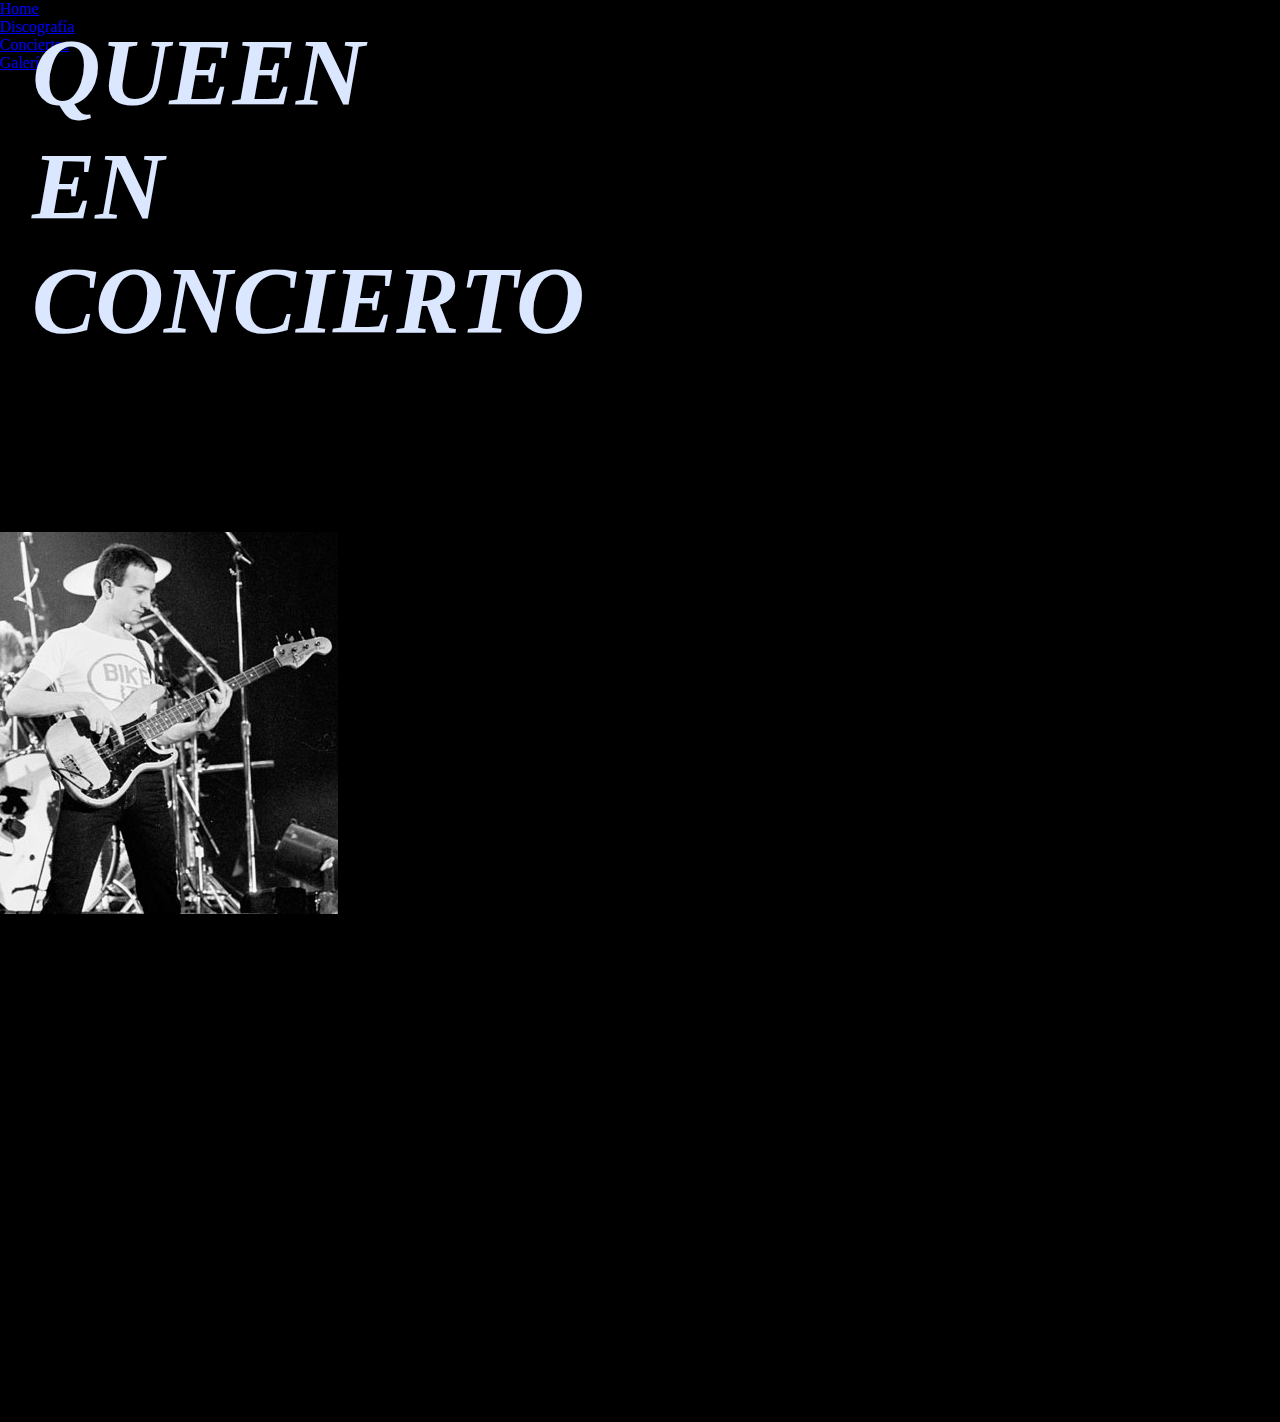
<file: index4.html>
<!DOCTYPE html>
<html lang="en">

<head>
  <meta charset="UTF-8" />
  <meta name="viewport" content="width=device-width, initial-scale=1.0" />
  <title>Conciertos de Queen</title>
  <link href="https://cdn.jsdelivr.net/npm/bootstrap@5.1.3/dist/css/bootstrap.min.css" rel="stylesheet"
    integrity="sha384-1BmE4kWBq78iYhFldvKuhfTAU6auU8tT94WrHftjDbrCEXSU1oBoqyl2QvZ6jIW3" crossorigin="anonymous" />
  <link rel="stylesheet" href="assets/css/ConcertStyle.css" />
</head>

<body class="cuerpo">
  <header>
    <h1 class="titulo">
      <a>QUEEN</a>
      <a>EN</a>
      <a>CONCIERTO</a>
    </h1>

    <head>
      <meta charset="UTF-8" />
      <meta name="viewport" content="width=device-width, initial-scale=1.0" />
      <link href="https://cdn.jsdelivr.net/npm/bootstrap@5.1.3/dist/css/bootstrap.min.css" rel="stylesheet"
        integrity="sha384-1BmE4kWBq78iYhFldvKuhfTAU6auU8tT94WrHftjDbrCEXSU1oBoqyl2QvZ6jIW3" crossorigin="anonymous" />
      <link rel="stylesheet" href="./assets/css/style.css" />
      <title>Biografia Queen</title>
    </head>

    <body>
      <nav class="navbar navbar-expand-lg navbar-dark bg-dark">
        <div class="container-fluid">
          <ul class="navbar-nav">
            <li class="nav-item"><a class="nav-link" href="./index.html">Home</a></li>
            <li class="nav-item"><a class="nav-link" href="./index2.html">Discograf&iacute;a</a></li>
            <li class="nav-item"><a class="nav-link" href="./index3.html">Conciertos</a></li>
            <li class="nav-item"><a class="nav-link" href="./index5.html">Galer&iacute;a</a></li>
          </ul>
        </div>
      </nav>
      <h1 class="title-bio">Biografia</h1>
      <div class="bio">
        <h2>Historia de Queen</h2>
        <div class="double">
          <p>
            Roger Meddows Taylor nacío el 26 de julio de 1949 en King's Lynn,
            Norfolk, Inglaterra. Más conocido como Roger Taylor, es un músico,
            compositor, multiinstrumentista y productor cinematográfico​
            británico. En algunas canciones como solista actuó como guitarrista
            y vocalista. Ha escrito canciones famosas de Queen como "Sheer Heart
            Attack", "I'm In Love With My Car", "Radio Ga Ga" o "A Kind of
            Magic". También escribió otras como "Breakthru" o "Innuendo" junto
            con Freddie Mercury.
          </p>
          <p>
            La revista Rolling Stone ubicó a Roger Taylor en el puesto 14 de su
            lista de los mejores 100 bateristas de la historia, por lo que según
            la revista mencionada Roger es el 11° mejor batería vivo, ya que 3
            de los bateristas que están entre los primeros 13 fallecieron (1°
            John Bonham, 6° Keith Moon, 11° Cozy Powell). Además ocupa el 8°
            puesto de los 30 baterías más ricos del mundo, con 105 millones de
            dólares. Taylor Hawkins, batería de Foo Fighters, ha afirmado que
            Roger es uno de los baterías más influyentes en la historia de la
            música.
          </p>
        </div>
      </div>
      <h2 class="tittle-art">John Deacon</h2>
      <div class="john">
        <img src="./assets/images/John_Deacon.jpg" alt="" />
        <div class="double">
          <p>
            Nacío el 19 de agosto de 1951 en leiceter inglaterra. Es un músico y
            compositor británico retirado, famoso por haber sido el bajista de
            la banda de rock Queen. En varios discos también desempeñó el papel
            de guitarrista y más ocasionalmente de teclista. Es el autor de
            algunos de los grandes éxitos de la banda, tales como "You're My
            Best Friend", "Spread Your Wings", "Another One Bites the Dust", "I
            Want to Break Free" o "Friends Will Be Friends", lo que demuestra su
            importante aporte al grupo en materia creativa.
          </p>
          <p>
            Considerado uno de los bajistas más versátiles de la historia del
            rock, la revista Rolling Stone lo colocó en el puesto 32 en su lista
            de los 100 mejores bajistas de la historia.
          </p>
          </h2>
          <table class="table table-dark table-hover">
            <thead>
              <tr>
                <td>Año</td>
                <td>Nombre de la Gira</td>
                <td>Países Visitados</td>
                <td>Shows</td>
                <td>Grabaciones</td>
              </tr>
            </thead>
            <tbody>
              <tr>
                <td>1973</td>
                <td>Queen I Tour</td>
                <td>Reino Unido Alemania Luxemburgo Australia</td>
                <td>35</td>
                <td>
                  Grabación del concierto en Golders Green Hippodrome de Londres por la
                  BBC
                </td>
              </tr>
              <tr>
                <td>1974</td>
                <td>Queen II Tour</td>
                <td>Reino Unido Estados Unidos</td>
                <td>41</td>
                <td>Live at the Rainbow'74. CD, DVD en vivo</td>
              </tr>
              <tr>
                <td>1974 - 1975</td>
                <td>Sheer Heart Attack Tour</td>
                <td>
                  Reino Unido Alemania Suecia Finlandia Holanda España Bélgica Estados
                  Unidos Canadá Japón
                </td>
                <td>77</td>
                <td>Live at the Rainbow'74. CD, DVD en vivo</td>
              </tr>
              <tr>
                <td>1975 - 1976</td>
                <td>A Night At The Opera Tour</td>
                <td>Reino Unido Estados Unidos Japón Australia</td>
                <td>77</td>
                <td>Un concierto fue grabado por la BBC en Navidad de 1975</td>
              </tr>
              <tr>
                <td>1976</td>
                <td>Gira de Verano 1976</td>
                <td>Esocia Inglaterra Gales</td>
                <td>4</td>
                <td>Fue grabado el concierto en el Hyde Park de Londres</td>
              </tr>
              <tr>
                <td>1977</td>
                <td>A Day At The Races Tour</td>
                <td>
                  Reino Unido Alemania Suiza Holanda Dinamarca Estados Unidos Canadá
                </td>
                <td>59</td>
                <td>Fue grabado el concierto en Earl's Court en Londres</td>
              </tr>
              <tr>
                <td>1977 - 1978</td>
                <td>News Of The World Tour</td>
                <td>
                  Reino Unido Alemania Suiza Holanda Francia Bélgica Estados Unidos
                  Canadá Suecia Austria Dinamarca
                </td>
                <td>46</td>
                <td>Fue grabado el concierto en Houston en Estados Unidos</td>
              </tr>
              <tr>
                <td>1978 - 1979</td>
                <td>Jazz Tour</td>
                <td>
                  Reino Unido Alemania Suiza Holanda Francia Bélgica Estados Unidos
                  Canadá España Yugoslavia
                </td>
                <td>79</td>
                <td>Live Killers - Disco en Vivo</td>
              </tr>
              <tr>
                <td>1979</td>
                <td>Crazy Tour</td>
                <td>Reino Unido Irlanda</td>
                <td>20</td>
                <td>Concerts for People of Kampuchea - LP por varios artistas</td>
              </tr>
              <tr>
                <td>1980 - 1981</td>
                <td>The Game Tour</td>
                <td>
                  Reino Unido Alemania Suiza Holanda Francia Bélgica Estados Unidos
                  Canadá México Japón Venezuela Brasil Argentina
                </td>
                <td>83</td>
                <td>
                  We Will Rock You - VHS en vivo Queen Rock Montreal - CD, DVD en vivo
                </td>
              </tr>
              <tr>
                <td>1982</td>
                <td>Hot Space Tour</td>
                <td>
                  Reino Unido Alemania Suiza Holanda Francia Bélgica Estados Unidos
                  Canadá Japón Suecia Noruega Austria
                </td>
                <td>69</td>
                <td>Queen on Fire - Live at the Bowl - CD, DVD en vivo</td>
              </tr>
              <tr>
                <td>1984 - 1985</td>
                <td>1985 The Works Tour</td>
                <td>
                  Reino Unido Alemania Suiza Holanda Francia Bélgica Irlanda Italia
                  Japón Austria Brasil Sudáfrica Australia
                </td>
                <td>45</td>
                <td>
                  Queen Live in Rio - VHS en vivo We Are the Champions: Final Live in
                  Japan - VHS, DVD en vivo
                </td>
              </tr>
              <tr>
                <td>1986</td>
                <td>Magic Tour</td>
                <td>
                  Reino Unido Alemania Suiza Holanda Francia Bélgica Irlanda Hungría
                  Austria España
                </td>
                <td>26</td>
                <td>
                  Live Magic - CD en vivo Queen Live in Budapest - VHS en vivo Live at
                  Wembley '86 - CD en Vivo Queen at Wembley - VHS, DVD en vivo
                </td>
              </tr>
              <tr>
                <td>2005 - 2006</td>
                <td>Queen + Paul Rodgers Tour</td>
                <td>
                  Reino Unido Alemania Suiza Holanda Francia Bélgica Irlanda Italia
                  Hungría Austria España Suecia República Checa Portugal Aruba Estados
                  Unidos Canadá Japón Sudáfrica
                </td>
                <td>66</td>
                <td>
                  Return of the Champions - CD , DVD en vivo Super Live in Japan - DVD
                  en vivo
                </td>
              </tr>
              <tr>
                <td>2008</td>
                <td>Rock the Cosmos Tour</td>
                <td>
                  Reino Unido Alemania Suiza Serbia Holanda Francia Bélgica Irlanda
                  Italia Hungría Austria España República Checa Chile Argentina Brasil
                </td>
                <td>40</td>
                <td>Live in Ukraine - DVD en vivo</td>
              </tr>
            </tbody>
          </table>
          <script src="https://cdn.jsdelivr.net/npm/bootstrap@5.1.3/dist/js/bootstrap.bundle.min.js"
            integrity="sha384-ka7Sk0Gln4gmtz2MlQnikT1wXgYsOg+OMhuP+IlRH9sENBO0LRn5q+8nbTov4+1p"
            crossorigin="anonymous"></script>
    </body>

</html>
</file>
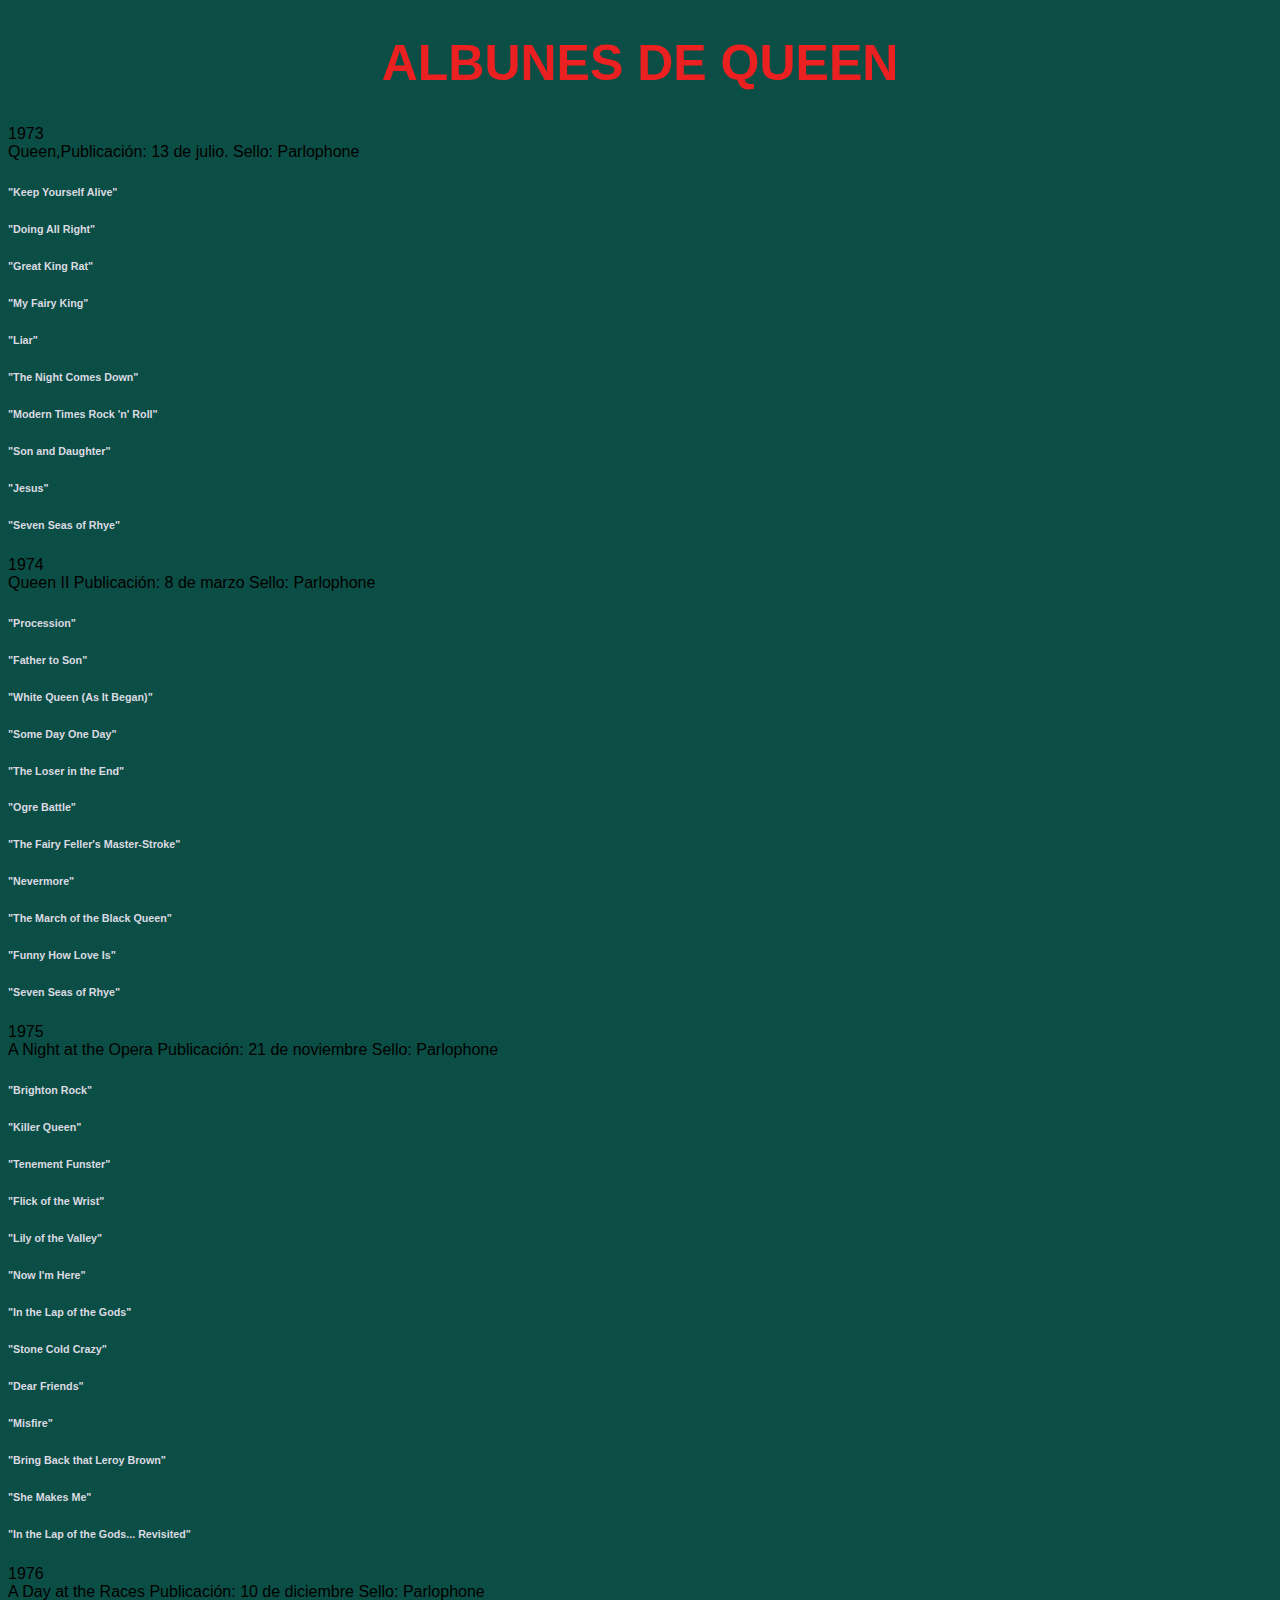
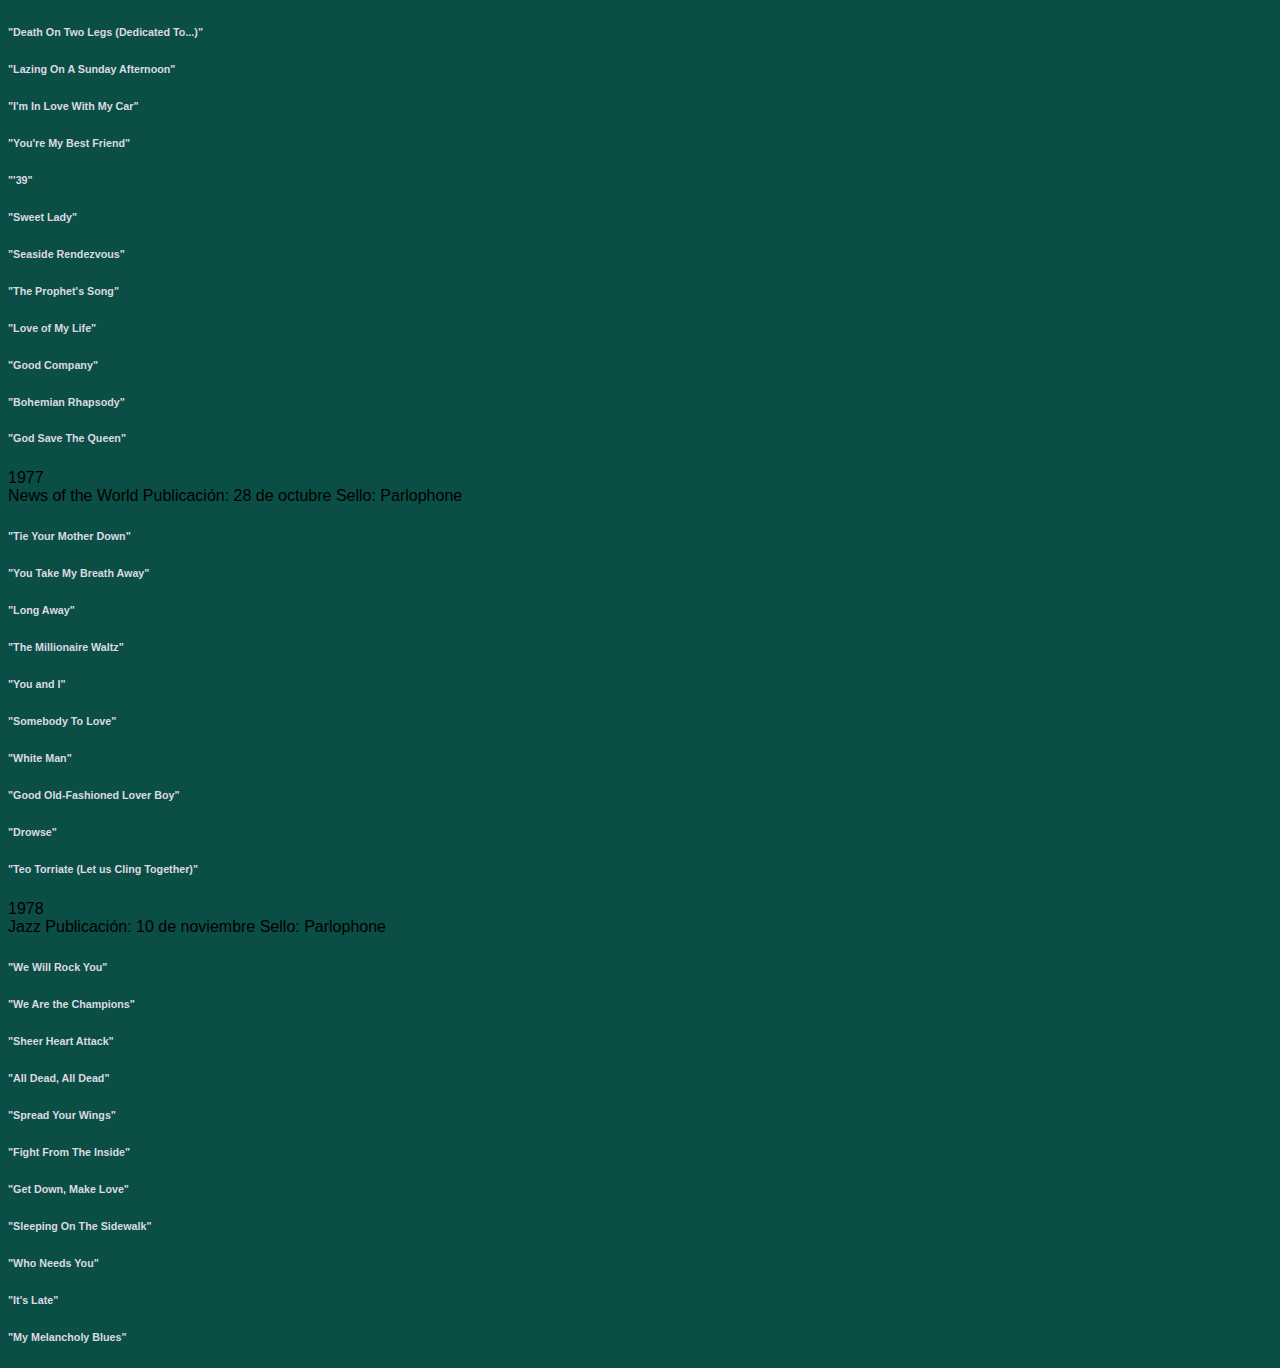
<file: index5.html>
<!DOCTYPE html>
<html lang="en">
  <head>
    <meta charset="UTF-8" />
    <meta http-equiv="X-UA-Compatible" content="IE=edge" />
    <meta name="viewport" content="width=device-width, initial-scale=1.0" />
    <link
      href="https://cdn.jsdelivr.net/npm/bootstrap@5.1.3/dist/css/bootstrap.min.css"
      rel="stylesheet"
      integrity="sha384-1BmE4kWBq78iYhFldvKuhfTAU6auU8tT94WrHftjDbrCEXSU1oBoqyl2QvZ6jIW3"
      crossorigin="anonymous"
    />
    <link rel="stylesheet" href="./assets/css/styleLina.css" />

    <title>QUEEN</title>
  </head>
  <body>
    <h1 class="titulo">ALBUNES DE QUEEN</h1>
    <div class="container">
        <div class="row align-items-start">
          <div class="col">1973</div>
          <div class="col">Queen,Publicación: 13 de julio. Sello: Parlophone</div>
          <div class="col">
            <h6>"Keep Yourself Alive"</h6>
            <h6>"Doing All Right"</h6>
            <h6>"Great King Rat"</h6>
            <h6>"My Fairy King"</h6>
            <h6>"Liar"</h6>
            <h6>"The Night Comes Down"</h6>
            <h6>"Modern Times Rock 'n' Roll"</h6>
            <h6>"Son and Daughter"</h6>
            <h6>"Jesus"</h6>
            <h6>"Seven Seas of Rhye"</h6>
          </div>
        </div>
  
        <div class="row align-items-start">
          <div class="col">1974</div>
          <div class="col">Queen II Publicación: 8 de marzo Sello: Parlophone</div>
          <div class="col">
              <h6>"Procession"</h6>
              <h6>"Father to Son"</h6>
              <h6>"White Queen (As It Began)"</h6>
              <h6>"Some Day One Day"</h6>
              <h6>"The Loser in the End"</h6>
              <h6>"Ogre Battle"</h6>
              <h6>"The Fairy Feller's Master-Stroke"</h6>
              <h6>"Nevermore"</h6>
              <h6>"The March of the Black Queen"</h6>
              <h6>"Funny How Love Is"</h6>
              <h6>"Seven Seas of Rhye"</h6>
          </div>
        </div>
  
        <div class="row align-items-start">
          <div class="col">1975</div>
          <div class="col">A Night at the Opera Publicación: 21 de noviembre Sello: Parlophone</div>
          <div class="col">
              <h6>"Brighton Rock"</h6>
            <h6>"Killer Queen"</h6>
            <h6>"Tenement Funster"</h6>
            <h6>"Flick of the Wrist"</h6>
            <h6>"Lily of the Valley"</h6>
            <h6>"Now I'm Here"</h6>
            <h6>"In the Lap of the Gods"</h6>
            <h6>"Stone Cold Crazy"</h6>
            <h6>"Dear Friends"</h6>
            <h6>"Misfire"</h6>
            <h6>"Bring Back that Leroy Brown"</h6>
            <h6>"She Makes Me"</h6>
            <h6>"In the Lap of the Gods... Revisited"</h6>
          </div>
        </div>
  
        <div class="row align-items-start">
          <div class="col">1976</div>
          <div class="col">A Day at the Races Publicación: 10 de diciembre Sello: Parlophone</div>
          <div class="col">
              <h6>"Death On Two Legs (Dedicated To...)"</h6>
              <h6>"Lazing On A Sunday Afternoon"</h6>
              <h6>"I'm In Love With My Car"</h6>
              <h6>"You're My Best Friend"</h6>
              <h6>"'39"</h6>
              <h6>"Sweet Lady"</h6>
              <h6>"Seaside Rendezvous"</h6>
              <h6>"The Prophet's Song"</h>
              <h6>"Love of My Life"</h6>
              <h6>"Good Company"</h6>
              <h6>"Bohemian Rhapsody"</h6>
              <h6>"God Save The Queen"</h6>
          </div>
        </div>
  
        <div class="row align-items-start">
          <div class="col">1977</div>
          <div class="col">News of the World Publicación: 28 de octubre Sello: Parlophone</div>
          <div class="col">
              <h6>"Tie Your Mother Down"</h6>
            <h6>"You Take My Breath Away"</h6>
            <h6>"Long Away"</h6>
            <h6>"The Millionaire Waltz"</h6>
            <h6>"You and I"</h6>
            <h6>"Somebody To Love"</h6>
            <h6>"White Man"</h6>
            <h6>"Good Old-Fashioned Lover Boy"</h6>
            <h6>"Drowse"</h6>
            <h6>"Teo Torriate (Let us Cling Together)"</h6>
          </div>
        </div>
  
        <div class="row align-items-start">
          <div class="col">1978</div>
          <div class="col">Jazz Publicación: 10 de noviembre Sello: Parlophone</div>
          <div class="col">
              <h6>"We Will Rock You"</h6>
            <h6>"We Are the Champions"</h6>
            <h6>"Sheer Heart Attack"</h6>
            <h6>"All Dead, All Dead"</h6>
            <h6>"Spread Your Wings"</h6>
            <h6>"Fight From The Inside"</h6>
            <h6>"Get Down, Make Love"</h6>
            <h6>"Sleeping On The Sidewalk"</h6>
            <h6>"Who Needs You"</h6>
            <h6>"It's Late"</h6>
            <h6>"My Melancholy Blues"</h6>
          </div>
        </div>
      </div>
  </body>
</html>
</file>
<file: assets/css/style.css>
* {
  margin: 0;
  padding: 0;
  box-sizing: border-box;
}

body {
  background-color: #ecf0f1;
  font-family: "Playfair Display SC", serif;
}

.banner {
  height: 100vh;
  width: 100%;
  background:url('../images/overlay.png'),url('../images/emiliano-cicero-EaZkGnrM154-unsplash.jpg');
	background-position: top;
  background-size: cover;
  background-repeat: no-repeat;
  color: #ecf0f1;
}

.banner .navbar {
  margin-top: 3%;
}

.navbar-light .navbar-nav .nav-link {
  color: #ecf0f1
}
.navbar-light .navbar-nav .nav-link:hover {
  color: #BBA14F;
   zoom: 1.1;
}

.banner .info {
  margin-top: 15%;
  transform: translateY(-15%);
}
.banner .info h1 {
  font-size: 2.5rem;
  font-weight: 700;
  color: #ecf0f1;
  letter-spacing: 0.125rem;
}

.banner .info p {
  font-size: 1.5rem;
  font-weight: 500;
  color: #BBA14F;
  letter-spacing: 0.125rem;
}
.song {
  background: url("../images/overlay.png"), url("../images/bohemian-rhapsody-1.jpg");
  height: 45rem;
  background-position: center;
  background-repeat: no-repeat;
  background-size: cover;
  position: relative;
}
.song__killer {
  background: url("../images/overlay.png"), url("../images/SHA.jpg");
  height: 45rem;
  background-position: center;
  background-repeat: no-repeat;
  background-size: cover;
  position: relative;
}

.song__brock {
  background: url("../images/overlay.png"), url("../images/brighton_rock.jpg");
  height: 45rem;
  background-position: center;
  background-repeat: no-repeat;
  background-size: cover;
  position: relative;

}

.song__text {
  text-align: center;
  position: absolute;
  top: 50%;
  left: 50%;
  transform: translate(-50%, -50%);
  font-size: 1rem;
  font-weight: bold;
  color: #ecf0f1;
}

.song__text h2 {
  color: #BBA14F;
}


.song__text h2 {
  font-family: "Playfair Display SC", serif;
}
.footer {
  background-color: #180c0c;
  color: #ffffff;
  padding: 2.875rem 2.875rem 0.5rem 2.875rem;
  text-align: center;
}

.footer .container {
  margin: 0 auto; 
  opacity: 0.5;
}
/* css styles for index4 */
.title-bio, .bio{
  padding: 1vh;
  font-family: -apple-system, cursive;
}
.bio{
  font-size: 3ex;
}
.bio .double{
  padding-top: 1vh;
}
.members{
  padding: 0vh 1vh;
}
.freddie, .brian, .roger, .john{
  display: flex;
  padding-top: 2vh;
}
.tittle-art{
  padding: 2vh 1vh;
  font-size: 5ex;
  font-family: -apple-system, cursive;
}
.freddie img, .brian img, .roger img, .john img{
  width: 50%;
  height: 50%;
}
.double{
  display: flow-root;
}
.double p{
  padding-bottom: 2vh;
}
.freddie p, .brian p, .roger p, .john p{
  font-family: cursive;
  font-size: 3ex;
  padding: 0rem 1.2rem;
}
.redes, .contact{
  display: inline;
  padding: 2vh 5vh;
}
.redes .red-social{
  padding: 2vh 0vh;
  width: 2%;
  height: 2%;
}


.footer-bio{
  background-color: #a0a0a0;
}
.mail{
  color: #000000;
}
</file>
<file: assets/css/styleD.css>
body{
    background-color:white;
}

.titulo{
    color: black;
    text-align: center;
}


.image{
    width: 250px;
    height: 250px;
    display: block;
    margin: auto;
}

.image2{
    width: 100px;
    height: 150px;
}

.image3{
    width: 1200px;
    height: 350px;
}

.size{
    width: 100px;
    height: 50px;
}

.footer{
    position: absolute;
    bottom: 0;
    width: 100%;
    height: 60px;
    background-color: #d1dadd;
    color: #d1dadd;
}

.footer1{
    background-color: #d1dadd;
    padding : 2vh;
  }

  .nav ul li{
    text-decoration: none;
    display: inline;
    padding : 5vh 5vw;
  }
  .nav{
    background-color: #d1dadd;
    padding : 2vh;
  }
</file>
<file: assets/css/ConcertStyle.css>
.titulo {
  color: #dbe6ff;
  position: absolute;
  top: 0;
  left: 0;
  display: flex;
  flex-direction: column;
  padding: 1rem 2rem;
  justify-content: space-between;
  font-size: 4.2rem;
  line-height: 1.2;
  font-family: "latin modern Roman";
  font-style: oblique;
  font-size: 95px;
}
.image {
  width: 100%;
  height: 100%;
}
.cuerpo {
  background-color: black;
}
.fondo_img {
  background-image: url(../images/JHFondo.jpg);
  background-repeat: repeat;
}
.audio {

  object-position: Right;
  background-color: #00000063;
  font-family: "Lucida Sans", "Lucida Sans Regular", "Lucida Grande",
    "Lucida Sans Unicode", Geneva, Verdana, sans-serif;
  font-size: 20px;
  color: antiquewhite;
  float: right;
  width: 75%;
}
.texto {
  color: #dde5ff;
  font-size: 25px;
  text-align: justify;
  font-family: "Lucida Sans", "Lucida Sans Regular", "Lucida Grande",
    "Lucida Sans Unicode", Geneva, Verdana, sans-serif;
  display: inline-block;
}
.table_files {
  color: #250000;
  font-size: 30px;
  margin: auto;
  text-align: center;
  border-collapse: inherit;
  border: white 1px solid;
  font-family: "Lucida Sans", "Lucida Sans Regular", "Lucida Grande",
    "Lucida Sans Unicode", Geneva, Verdana, sans-serif;
  background-color: #68686838;
}
.table_titles {
  color: #250000;
  font-size: 40px;
  margin: auto;
  text-decoration: black;
  text-align: center;
  border: white 3px solid;
  font-family: "Lucida Sans", "Lucida Sans Regular", "Lucida Grande",
    "Lucida Sans Unicode", Geneva, Verdana, sans-serif;
  background-color: #68686838;
}
</file>
<file: assets/css/styleLina.css>
body{
    background-color: #0b4e45; /*Fondo de pagina*/
}

table {
    table-layout: fixed;
    width: 100%;
    border-collapse: collapse;
    border: 3px solid #1f1c1f;
  }

  html {
    font-family: 'helvetica neue', helvetica, arial, sans-serif;
  }
  
  thead th, tfoot th {
    font-family: 'Rock Salt', cursive;
  }
  
  th {
    letter-spacing: 2px;
  }
  
  td {
    letter-spacing: 1px;
  }
  
  tbody td {
    text-align: center;
  }
  
  tfoot th {
    text-align: right;
  }

  tbody tr:nth-child(odd) {
    background-color: #ff33cc;
  }
  
  tbody tr:nth-child(even) {
    background-color: #e495e4;
  }
  
  tbody tr {
    background-image: url(noise.png);
  }
  
  table {
    background-color: #ff33cc;
  }

.titulo{
    color: #eb2020;/*Siempre usar en hexadecimal*/
    font-size: 50px;
    text-align: center;
}

h6{
  color: #dbdae2;
}

.texto{
    color: hsl(323, 86%, 20%);
    text-align: left;
}

.image{
    width: 100px;
    height: 70px;
    display: block; /*Mostrar imagen en bloque*/
    margin: auto; /*Centra la imagen*/
}
</file>
